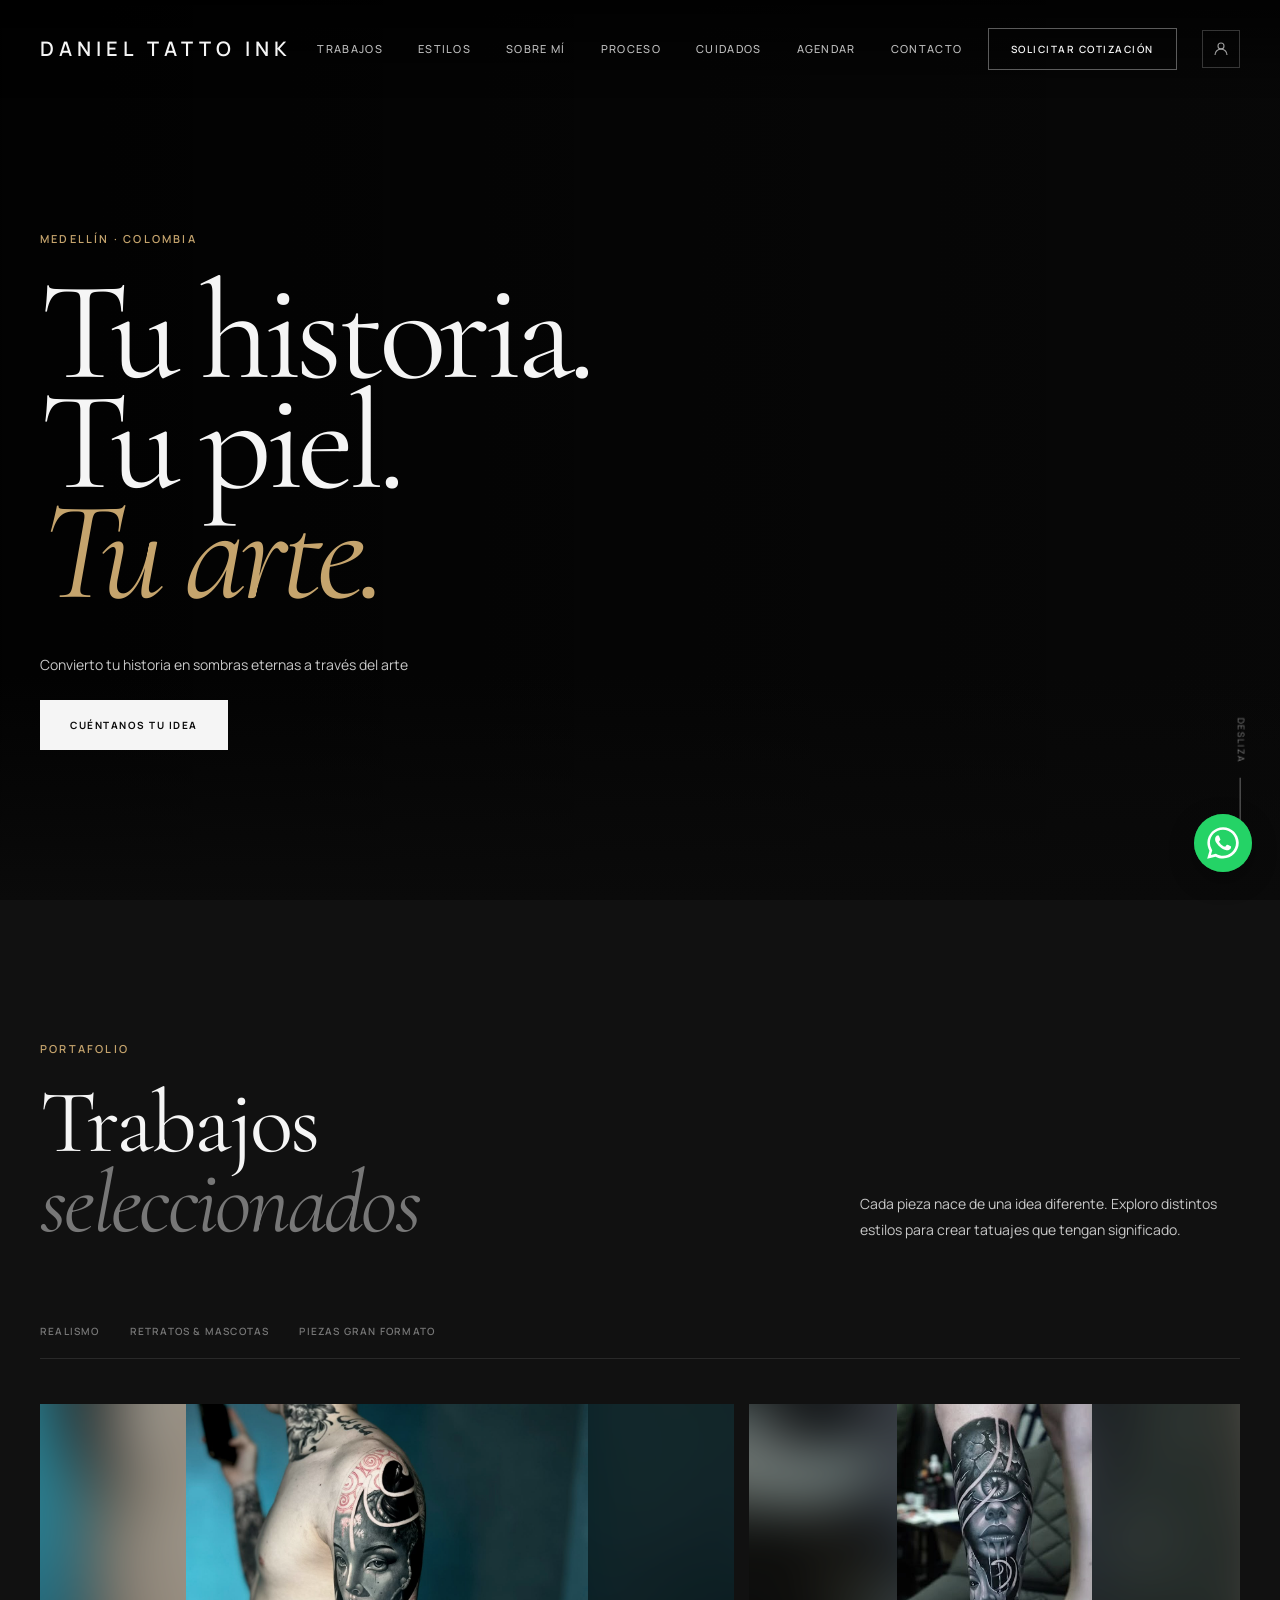
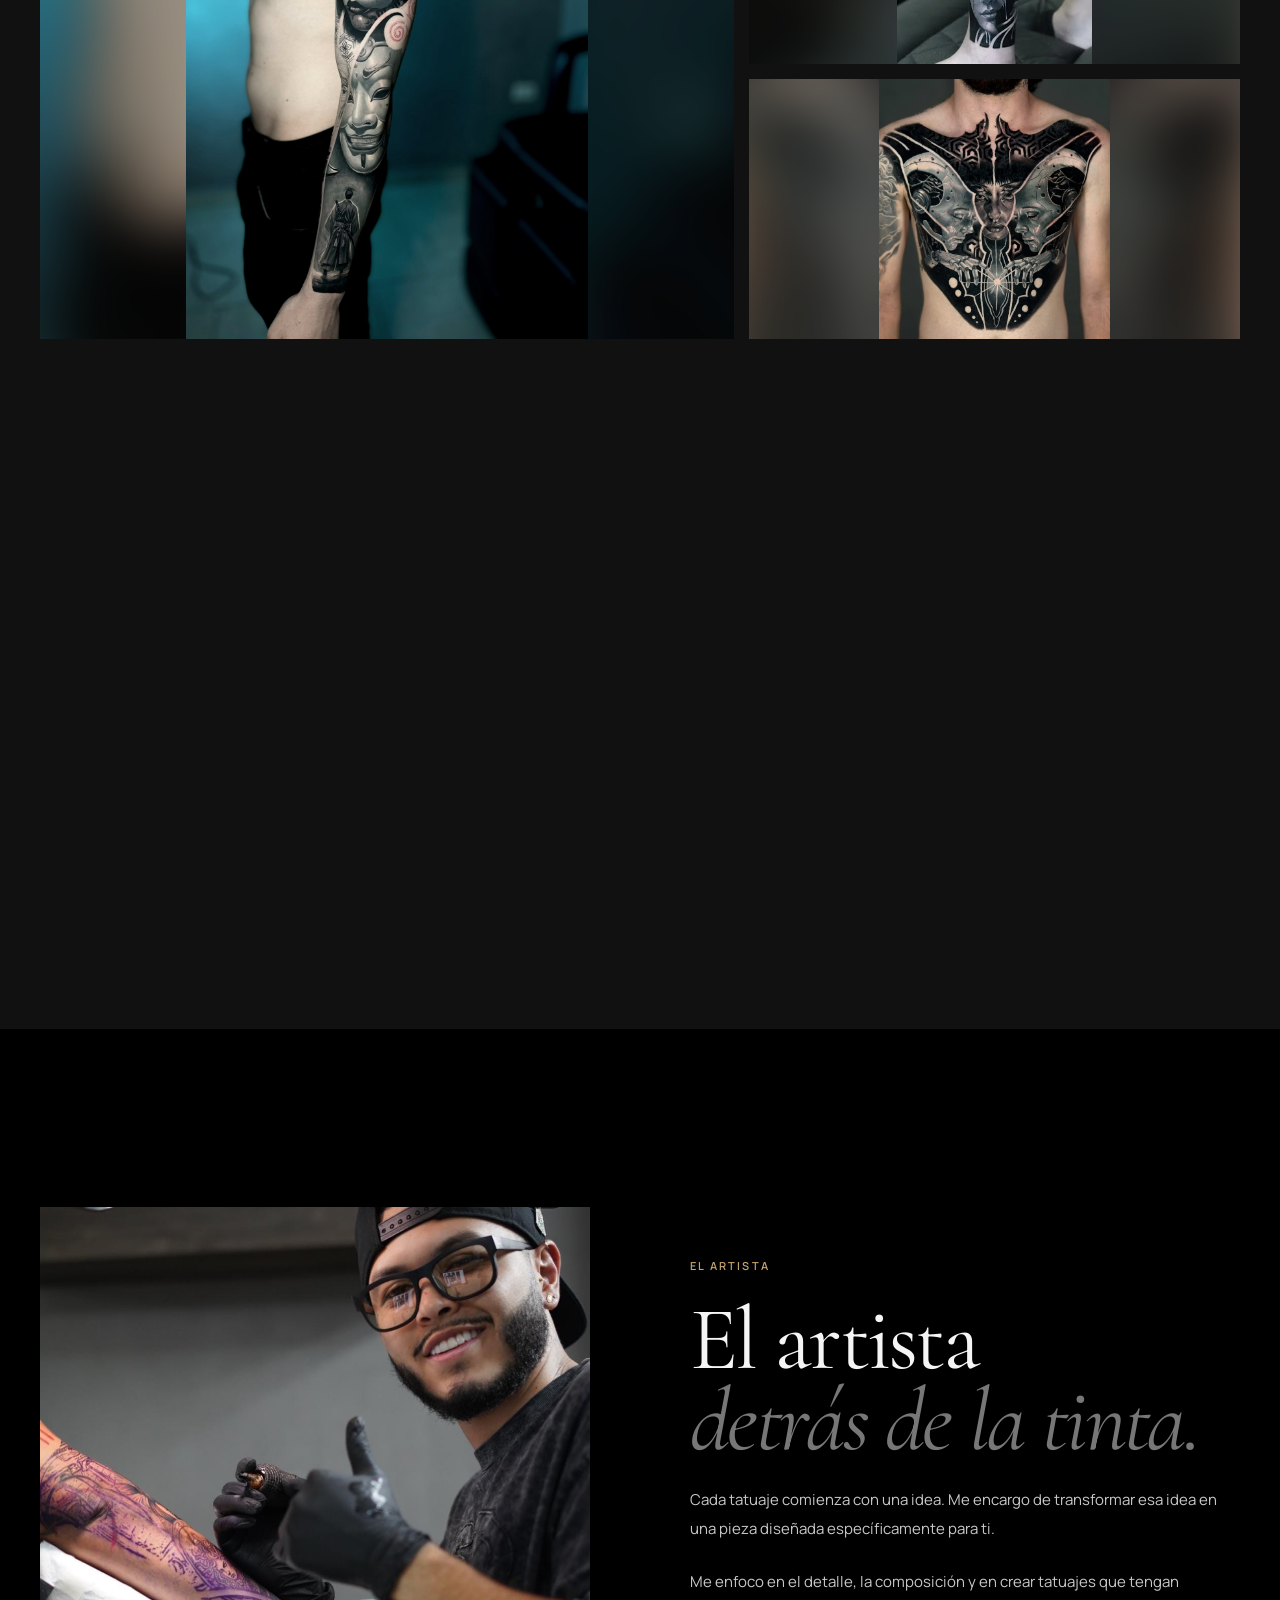
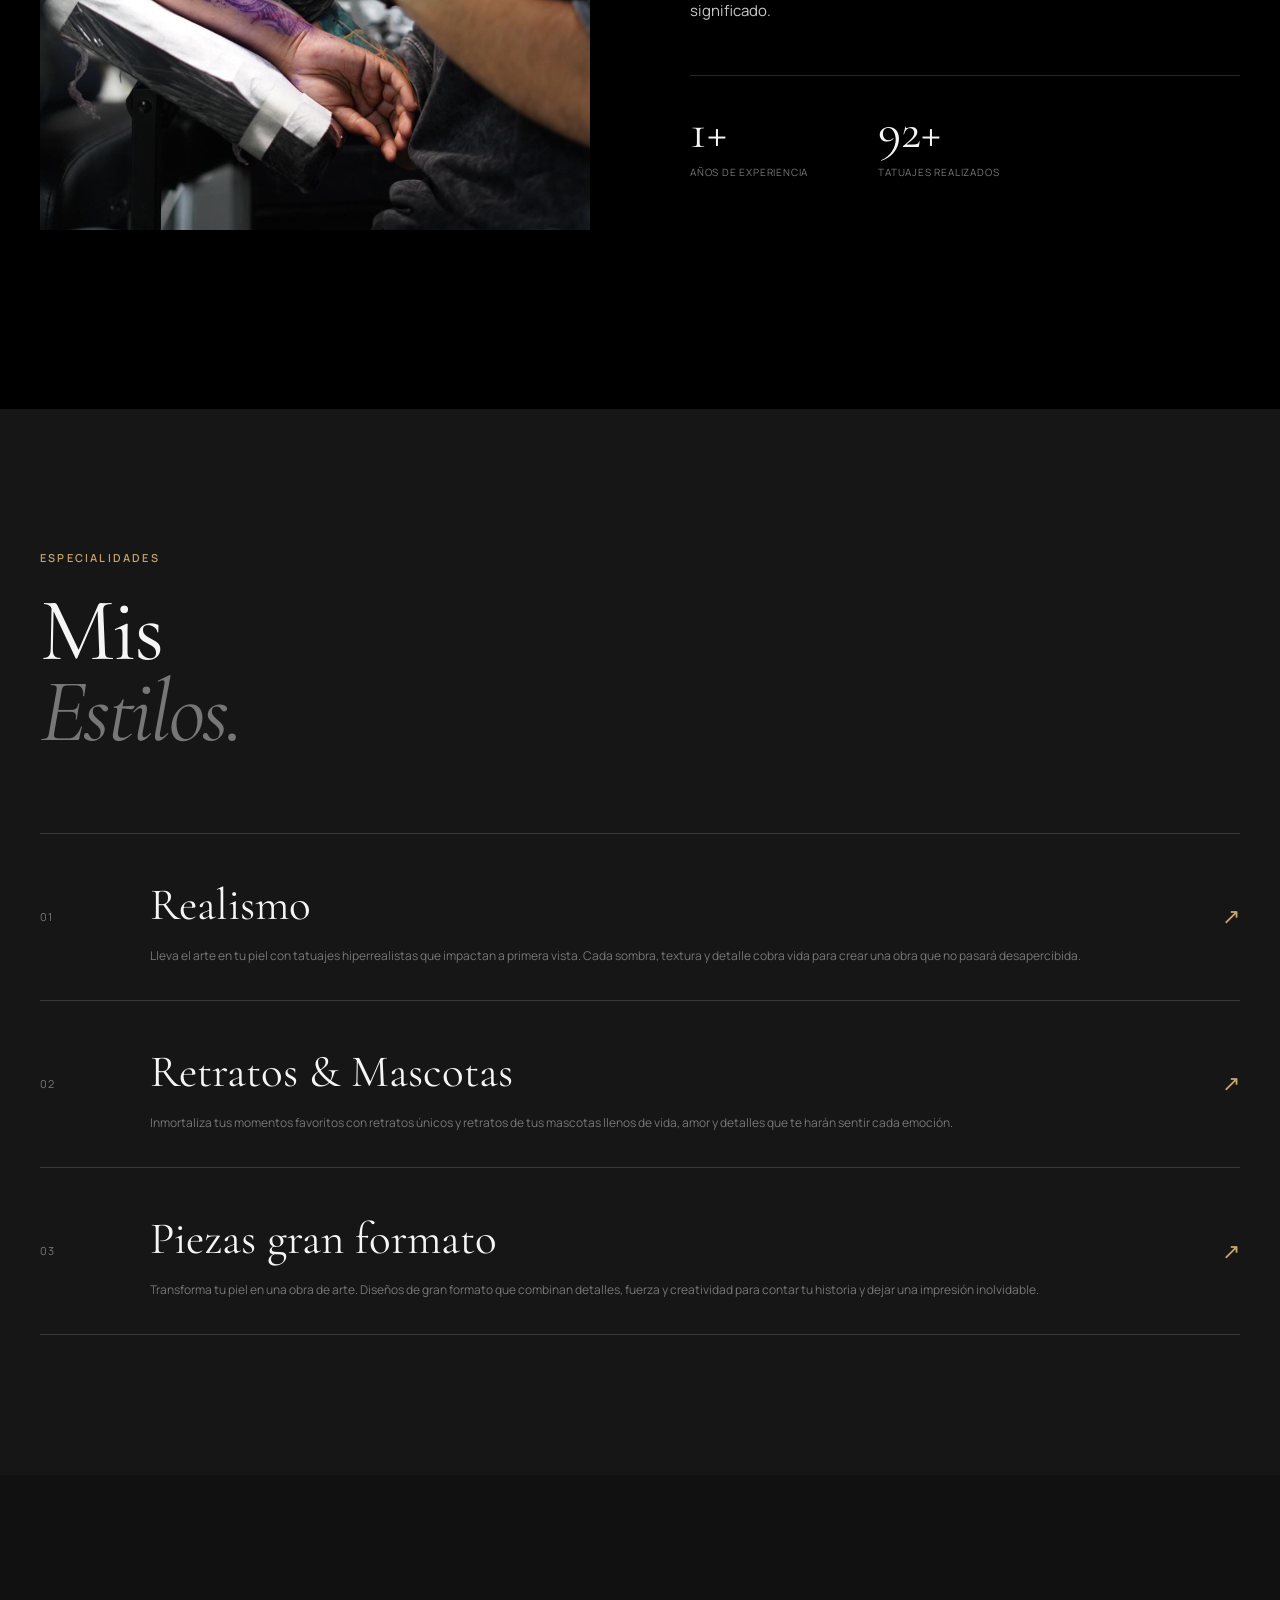
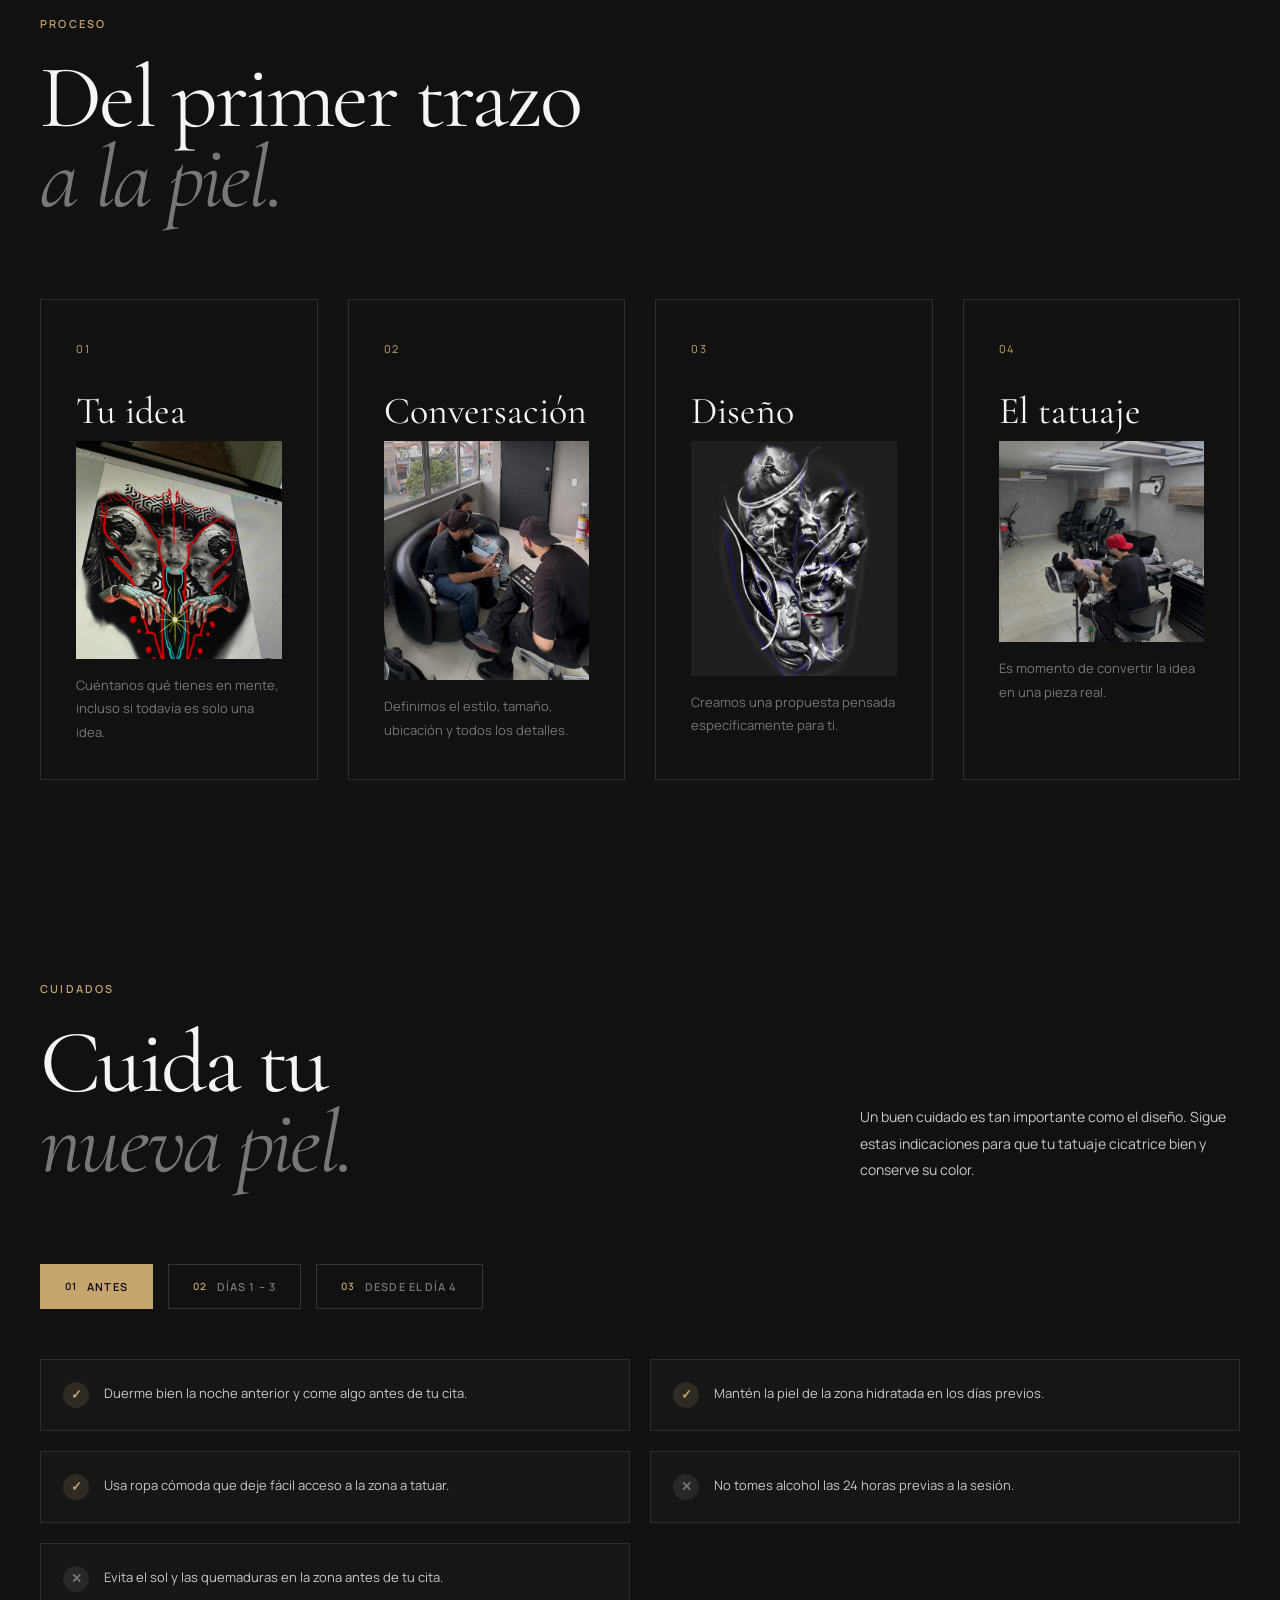
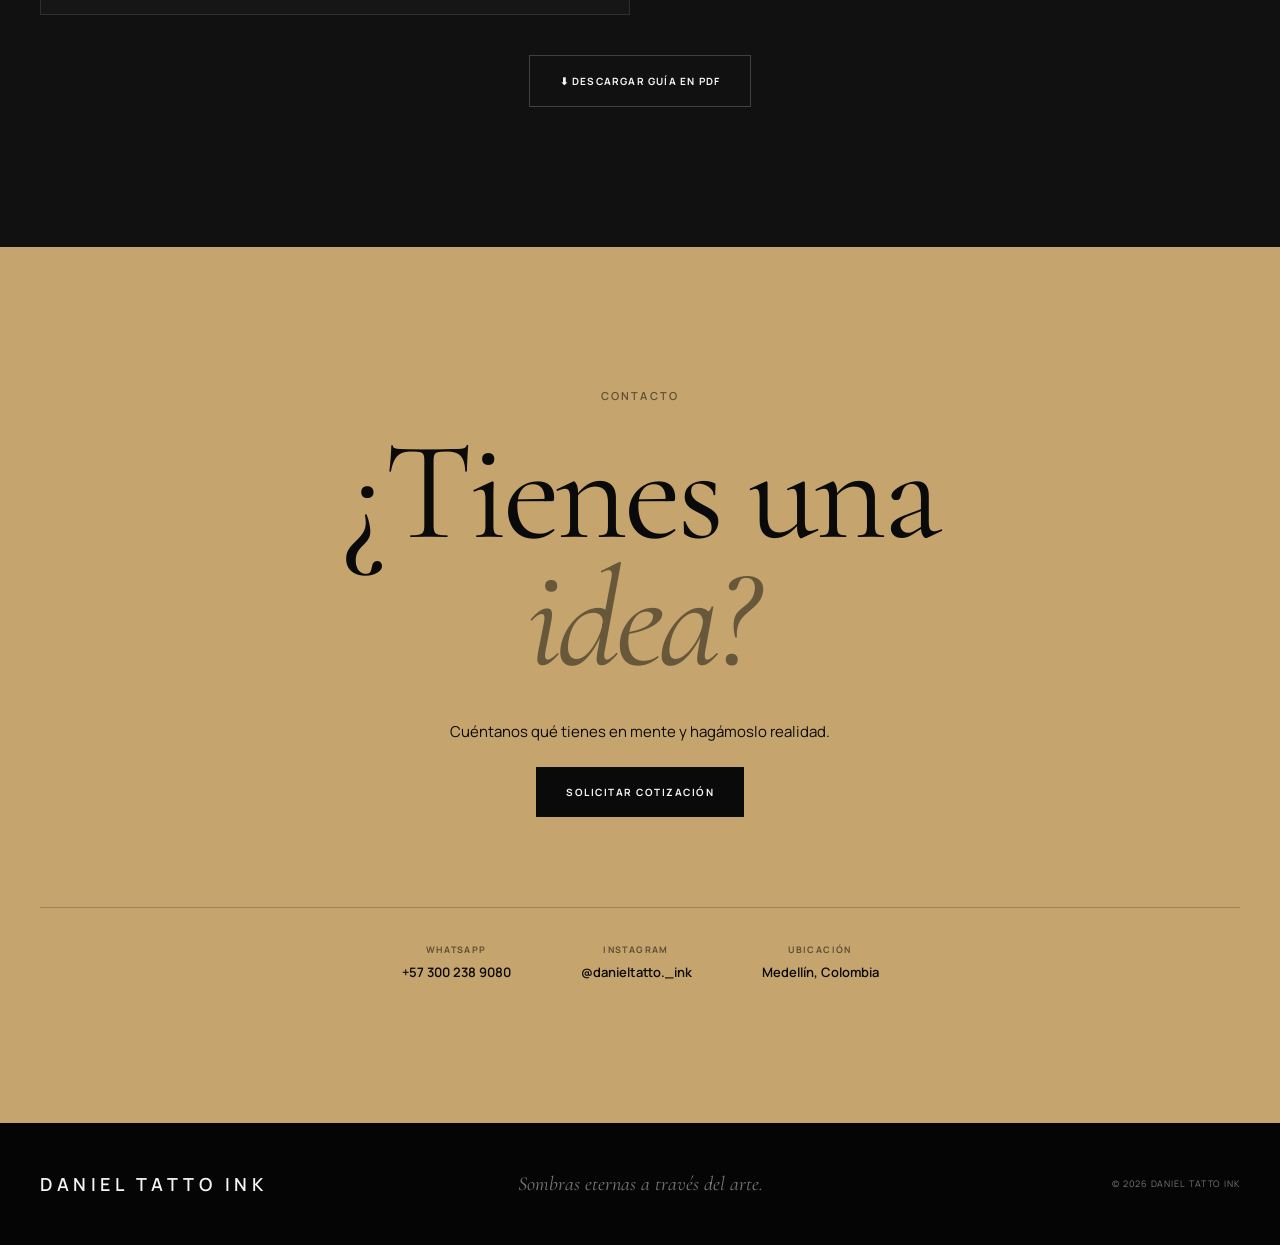
<file: index.html>
<!DOCTYPE html>
<html lang="es">
<head>
    <meta charset="UTF-8">

    <meta name="viewport" content="width=device-width, initial-scale=1.0">

    <meta
        name="description"
        content="Daniel Tatto Ink"
    >

    <title>Daniel Tatto Ink</title>
    <link rel="icon" href="images/favicon.ico" sizes="48x48">
    <link rel="icon" href="images/favicon.svg" type="image/svg+xml">
    <link rel="apple-touch-icon" href="images/favicon-180.png">

    <!-- Google Fonts -->
    <link rel="preconnect" href="https://fonts.googleapis.com">
    <link rel="preconnect" href="https://fonts.gstatic.com" crossorigin>

    <link
        href="https://fonts.googleapis.com/css2?family=Cormorant+Garamond:wght@400;500;600;700&family=Manrope:wght@400;500;600;700&display=swap"
        rel="stylesheet"
    >

    <!-- CSS -->
    <link rel="stylesheet" href="css/style.css">
</head>

<body>

    <!-- =========================
         NAVEGACIÓN
    ========================== -->

    <header class="navbar">

        <div class="container navbar-container">

            <a href="#" class="logo">
                DANIEL TATTO INK
            </a>

            <nav class="nav-menu">

                <button class="menu-close" aria-label="Cerrar menú">×</button>

                <a href="#trabajos">Trabajos</a>
                <a href="#estilos">Estilos</a>
                <a href="#artista">Sobre mí</a>
                <a href="#proceso">Proceso</a>
                <a href="#cuidados">Cuidados</a>
                <a href="agendar.html">Agendar</a>
                <a href="#contacto">Contacto</a>

                <a href="https://inkora-production.up.railway.app/login" class="admin-icon-mobile" aria-label="Acceso administrador">
                    <svg viewBox="0 0 24 24" width="18" height="18" fill="none" stroke="currentColor" stroke-width="1.5">
                        <circle cx="12" cy="8" r="4"/>
                        <path d="M4 20c0-4.4 3.6-8 8-8s8 3.6 8 8"/>
                    </svg>
                </a>

            </nav>

            <a href="cotizar.html" class="nav-button">
                Solicitar cotización
            </a>

            <a href="https://inkora-production.up.railway.app/login" class="admin-icon" aria-label="Acceso administrador">
                <svg viewBox="0 0 24 24" width="18" height="18" fill="none" stroke="currentColor" stroke-width="1.5">
                    <circle cx="12" cy="8" r="4"/>
                    <path d="M4 20c0-4.4 3.6-8 8-8s8 3.6 8 8"/>
                </svg>
            </a>

            <button class="menu-button" aria-label="Abrir menú">
                <span></span>
                <span></span>
                <span></span>
            </button>

        </div>

    </header>


    <main>

        <!-- =========================
             HERO
        ========================== -->

        <section class="hero">

            <div class="hero-overlay"></div>

            <div class="container hero-content">

                <p class="hero-eyebrow">
                    MEDELLÍN · COLOMBIA
                </p>

                <h1 class="hero-title">
                    <span class="hero-word">Tu</span>
                    <span class="hero-word">historia.</span><br>
                    <span class="hero-word">Tu</span>
                    <span class="hero-word">piel.</span><br>
                    <span class="hero-word hero-word-accent">Tu</span>
                    <span class="hero-word hero-word-accent">arte.</span>
                </h1>

                <p class="hero-description">
                    Convierto tu historia en sombras eternas a través del arte
                </p>

                <a href="cotizar.html" class="primary-button">
                    Cuéntanos tu idea
                </a>

            </div>

            <div class="hero-scroll">
                <span>Desliza</span>
                <div class="scroll-line"></div>
            </div>

        </section>


        <!-- =========================
             PORTAFOLIO
        ========================== -->

        <section class="portfolio section" id="trabajos">

            <div class="container">

                <div class="section-header reveal">

                    <div>
                        <p class="section-label">
                            PORTAFOLIO
                        </p>

                        <h2>
                            Trabajos<br>
                            <em>seleccionados</em>
                        </h2>
                    </div>

                    <p class="section-description">
                        Cada pieza nace de una idea diferente.
                        Exploro distintos estilos para crear
                        tatuajes que tengan significado.
                    </p>

                </div>


                <div class="portfolio-filters">


                    <button class="filter">
                        Realismo
                    </button>

                    <button class="filter">
                        Retratos & Mascotas
                    </button>

                    <button class="filter">
                        Piezas gran formato
                    </button>

                </div>


                <div class="portfolio-grid">

                    <div class="portfolio-item portfolio-large image-blur-bg reveal">
                        <img src="images/1.jpeg" alt="Tatuaje realista de Daniel Tatto Ink">
                    </div>

                    <div class="portfolio-item image-blur-bg reveal">
                        <img src="images/2.jpeg" alt="Tatuaje realista de Daniel Tatto Ink">
                    </div>

                    <div class="portfolio-item image-blur-bg reveal">
                        <img src="images/3.jpeg" alt="Tatuaje realista de Daniel Tatto Ink">
                    </div>

                    <div class="portfolio-item image-blur-bg reveal">
                        <img src="images/4.jpeg" alt="Tatuaje realista de Daniel Tatto Ink">
                    </div>

                    <div class="portfolio-item portfolio-large image-blur-bg reveal">
                        <img src="images/5.jpeg" alt="Tatuaje realista de Daniel Tatto Ink">
                    </div>

                    <div class="portfolio-item image-blur-bg reveal">
                        <img src="images/6.jpeg" alt="Tatuaje realista de Daniel Tatto Ink">
                    </div>

                    <div class="portfolio-item image-blur-bg reveal">
                        <img src="images/ta4.jpeg" alt="Tatuaje realista de Daniel Tatto Ink">
                    </div>

                    <div class="portfolio-item image-blur-bg reveal">
                        <img src="images/ta3.jpeg" alt="Tatuaje realista de Daniel Tatto Ink">
                    </div>

                </div>

            </div>

        </section>


        <!-- =========================
             ARTISTA
        ========================== -->

        <section class="artist section" id="artista">

            <div class="container artist-container">
            

                <div class="artist-image reveal">

                    <img
                        src="images/tatuador.jpeg"
                        alt="Artista de INKORA"
                    >

                </div>

                <div class="artist-content reveal">
                    
                    <p class="section-label">
                        EL ARTISTA
                    </p>

                    <h2>
                        El artista<br>
                        <em>detrás de la tinta.</em>
                    </h2>

                    <p>
                        Cada tatuaje comienza con una idea.
                        Me encargo de transformar esa idea en una
                        pieza diseñada específicamente para ti.
                    </p>

                    <p>
                        Me enfoco en el detalle, la composición
                        y en crear tatuajes que tengan significado.
                    </p>

                    <div class="artist-stats">
                        <div>
                            <strong data-count="5">0</strong>
                            <span>Años de experiencia</span>
                        </div>
                        <div>
                            <strong data-count="300">0</strong>
                            <span>Tatuajes realizados</span>
                        </div>
                    </div>

                </div>

            </div>

        </section>


        <!-- =========================
             ESTILOS
        ========================== -->

        <section class="styles section" id="estilos">

            <div class="container">

                <div class="section-header reveal">

                    <div>

                        <p class="section-label">
                            ESPECIALIDADES
                        </p>

                        <h2>
                            Mis<br>
                            <em>Estilos.</em>
                        </h2>

                    </div>

                </div>


                <div class="styles-list">

                    <div class="style-item reveal">
                        <span class="style-number">01</span>
                        <div>
                            <h3>Realismo</h3>
                            <p>Lleva el arte en tu piel con tatuajes hiperrealistas que impactan a primera vista. Cada sombra, textura y detalle cobra vida para crear una obra que no pasará desapercibida.</p>
                        </div>
                        <span class="style-arrow">↗</span>
                    </div>

                    <div class="style-item reveal">
                        <span class="style-number">02</span>
                        <div>
                            <h3>Retratos & Mascotas</h3>
                            <p>Inmortaliza tus momentos favoritos con retratos únicos y retratos de tus mascotas llenos de vida, amor y detalles que te harán sentir cada emoción.</p>
                        </div>
                        <span class="style-arrow">↗</span>
                    </div>

                    <div class="style-item reveal">
                        <span class="style-number">03</span>
                        <div>
                            <h3>Piezas gran formato</h3>
                            <p>Transforma tu piel en una obra de arte. Diseños de gran formato que combinan detalles, fuerza y creatividad para contar tu historia y dejar una impresión inolvidable.</p>
                        </div>
                        <span class="style-arrow">↗</span>
                    </div>

                </div>

            </div>

        </section>


        <!-- =========================
             PROCESO
        ========================== -->

        <section class="process section" id="proceso">

            <div class="container">

                <div class="section-header reveal">

                    <div>

                        <p class="section-label">
                            PROCESO
                        </p>

                        <h2>
                            Del primer trazo<br>
                            <em>a la piel.</em>
                        </h2>

                    </div>

                </div>


                <div class="process-grid">

                    <article class="process-item reveal">

                        <span>01</span>


                        <h3>Tu idea</h3>

                        <img src="images/idea.jpeg" alt="Tatuaje de INKORA">

                        <p>
                            Cuéntanos qué tienes en mente,
                            incluso si todavía es solo una idea.
                        </p>

                    </article>


                    <article class="process-item reveal">

                        <span>02</span>

                        <h3>Conversación</h3>
                        <img src="images/conver.jpeg" alt="Tatuaje de INKORA">

                        <p>
                            Definimos el estilo, tamaño,
                            ubicación y todos los detalles.
                        </p>

                    </article>


                    <article class="process-item reveal">

                        <span>03</span>

                        <h3>Diseño</h3>
                        <img src="images/diseño.jpeg" alt="Tatuaje de INKORA">

                        <p>
                            Creamos una propuesta pensada
                            específicamente para ti.
                        </p>

                    </article>


                    <article class="process-item reveal">

                        <span>04</span>

                        <h3>El tatuaje</h3>

                        <img src="images/tatuaje.jpeg" alt="Tatuaje de INKORA">

                        <p>
                            Es momento de convertir la idea
                            en una pieza real.
                        </p>

                    </article>

                </div>

            </div>

        </section>

        <!-- =========================
            CUIDADOS
        ========================== -->

        <section class="care section" id="cuidados">

            <div class="container">

                <div class="section-header reveal">

                    <div>
                        <p class="section-label">
                            CUIDADOS
                        </p>

                        <h2>
                            Cuida tu<br>
                            <em>nueva piel.</em>
                        </h2>
                    </div>

                    <p class="section-description">
                        Un buen cuidado es tan importante como el diseño.
                        Sigue estas indicaciones para que tu tatuaje
                        cicatrice bien y conserve su color.
                    </p>

                </div>


                <div class="care-tabs reveal">

                    <button class="care-tab active" data-phase="1">
                        <span>01</span>
                        Antes
                    </button>

                    <button class="care-tab" data-phase="2">
                        <span>02</span>
                        Días 1 – 3
                    </button>

                    <button class="care-tab" data-phase="3">
                        <span>03</span>
                        Desde el día 4
                    </button>

                </div>


                <div class="care-panels reveal">

                    <!-- ANTES DEL TATUAJE (pendiente de confirmar con Daniel) -->
                    <div class="care-panel active" data-phase="1">

                        <div class="care-list">

                            <div class="care-item care-do">
                                <span class="care-icon">✓</span>
                                <p>Duerme bien la noche anterior y come algo antes de tu cita.</p>
                            </div>

                            <div class="care-item care-do">
                                <span class="care-icon">✓</span>
                                <p>Mantén la piel de la zona hidratada en los días previos.</p>
                            </div>

                            <div class="care-item care-do">
                                <span class="care-icon">✓</span>
                                <p>Usa ropa cómoda que deje fácil acceso a la zona a tatuar.</p>
                            </div>

                            <div class="care-item care-dont">
                                <span class="care-icon">✕</span>
                                <p>No tomes alcohol las 24 horas previas a la sesión.</p>
                            </div>

                            <div class="care-item care-dont">
                                <span class="care-icon">✕</span>
                                <p>Evita el sol y las quemaduras en la zona antes de tu cita.</p>
                            </div>

                        </div>

                    </div>


                    <!-- LIMPIEZA: DÍAS 1 A 3 -->
                    <div class="care-panel" data-phase="2">

                        <div class="care-list">

                            <div class="care-item care-do">
                                <span class="care-icon">✓</span>
                                <p>Limpia el tatuaje con suero fisiológico (lo encuentras en cualquier farmacia).</p>
                            </div>

                            <div class="care-item care-do">
                                <span class="care-icon">✓</span>
                                <p>Lava el área con las manos completamente limpias.</p>
                            </div>

                            <div class="care-item care-do">
                                <span class="care-icon">✓</span>
                                <p>Deja secar el tatuaje al aire libre.</p>
                            </div>

                            <div class="care-item care-dont">
                                <span class="care-icon">✕</span>
                                <p>No uses esponjas ni paños para limpiarlo.</p>
                            </div>

                            <div class="care-item care-dont">
                                <span class="care-icon">✕</span>
                                <p>No lo seques con toallas, servilletas ni ningún otro material.</p>
                            </div>

                        </div>

                    </div>


                    <!-- HIDRATACIÓN: DESDE EL DÍA 4 -->
                    <div class="care-panel" data-phase="3">

                        <div class="care-list">

                            <div class="care-item care-do">
                                <span class="care-icon">✓</span>
                                <p>Desde el cuarto día, aplica crema hidratante. Daniel recomienda Lubriderm (tapa azul).</p>
                            </div>

                            <div class="care-item care-do">
                                <span class="care-icon">✓</span>
                                <p>Aplica una capa delgada, como lo harías normalmente.</p>
                            </div>

                            <div class="care-item care-do">
                                <span class="care-icon">✓</span>
                                <p>Si prefieres otra crema, escríbele antes: algunos productos pueden irritar la piel.</p>
                            </div>

                            <div class="care-item care-dont">
                                <span class="care-icon">✕</span>
                                <p>Evita el exceso de crema: la sobrehidratación puede afectar la cicatrización.</p>
                            </div>

                        </div>

                    </div>

                </div>

                <div class="care-download reveal">

                    <a href="assets/cuidados-tatuaje.pdf" download class="secondary-button">
                        ⬇ Descargar guía en PDF
                    </a>

                </div>

            </div>

        </section>


        <!-- =========================
             CTA
        ========================== -->

        <section class="contact section" id="contacto">

            <div class="container contact-container">

                <p class="section-label">
                    CONTACTO
                </p>

                <h2>
                    ¿Tienes una<br>
                    <em>idea?</em>
                </h2>

                <p>
                    Cuéntanos qué tienes en mente
                    y hagámoslo realidad.
                </p>

                <a href="cotizar.html" class="primary-button magnetic">
                    Solicitar cotización
                </a>

                <div class="contact-info">

                    <div>
                        <span>WhatsApp</span>
                        <p>+57 300 238 9080</p>
                    </div>

                    <div>
                        <span>Instagram</span>
                        <p>@danieltatto._ink</p>
                    </div>

                    <div>
                        <span>Ubicación</span>
                        <p>Medellín, Colombia</p>
                    </div>

                </div>

            </div>

        </section>

    </main>


    <!-- =========================
         FOOTER
    ========================== -->

    <footer class="footer">
        <div class="container footer-container">
            <div class="footer-logo">DANIEL TATTO INK</div>
            <p>Sombras eternas a través del arte.</p>
            <span>© 2026 Daniel Tatto Ink</span>
        </div>
    </footer>



    <!-- JavaScript -->
    <script src="js/script.js"></script>

    <a
        href="https://wa.me/573002389080?text=Hola%2C%20quiero%20m%C3%A1s%20informaci%C3%B3n%20sobre%20un%20tatuaje"
        class="whatsapp-float"
        target="_blank"
        aria-label="Escríbeme por WhatsApp"
    >
        <svg viewBox="0 0 24 24" width="38" height="38" fill="currentColor">
            <path d="M12.04 2C6.58 2 2.13 6.45 2.13 11.91c0 1.75.46 3.48 1.32 5L2 22l5.25-1.38c1.45.79 3.08 1.21 4.79 1.21 5.46 0 9.91-4.45 9.91-9.91C21.95 6.45 17.5 2 12.04 2zm0 18.11c-1.49 0-2.95-.4-4.24-1.16l-.3-.18-3.12.82.83-3.04-.2-.31a8.24 8.24 0 0 1-1.28-4.39c0-4.54 3.7-8.24 8.24-8.24 4.53 0 8.23 3.7 8.23 8.24 0 4.54-3.7 8.26-8.24 8.26zm4.52-6.19c-.25-.12-1.47-.72-1.69-.8-.23-.08-.39-.12-.56.12-.17.25-.64.8-.78.97-.14.17-.29.19-.54.06-.25-.12-1.05-.39-2-1.23-.74-.66-1.24-1.47-1.39-1.72-.14-.25-.02-.38.11-.51.11-.11.25-.29.37-.43.12-.14.16-.25.25-.41.08-.17.04-.31-.02-.43-.06-.12-.56-1.34-.76-1.84-.2-.48-.41-.42-.56-.42-.14-.01-.31-.01-.48-.01-.17 0-.43.06-.66.31-.23.25-.86.85-.86 2.06 0 1.22.89 2.4 1.01 2.56.12.17 1.75 2.67 4.25 3.74.59.26 1.06.41 1.42.52.6.19 1.14.16 1.57.1.48-.07 1.47-.6 1.68-1.18.21-.58.21-1.08.14-1.18-.06-.11-.23-.17-.48-.29z"/>
        </svg>
    </a>

</body>
</html>
</file>
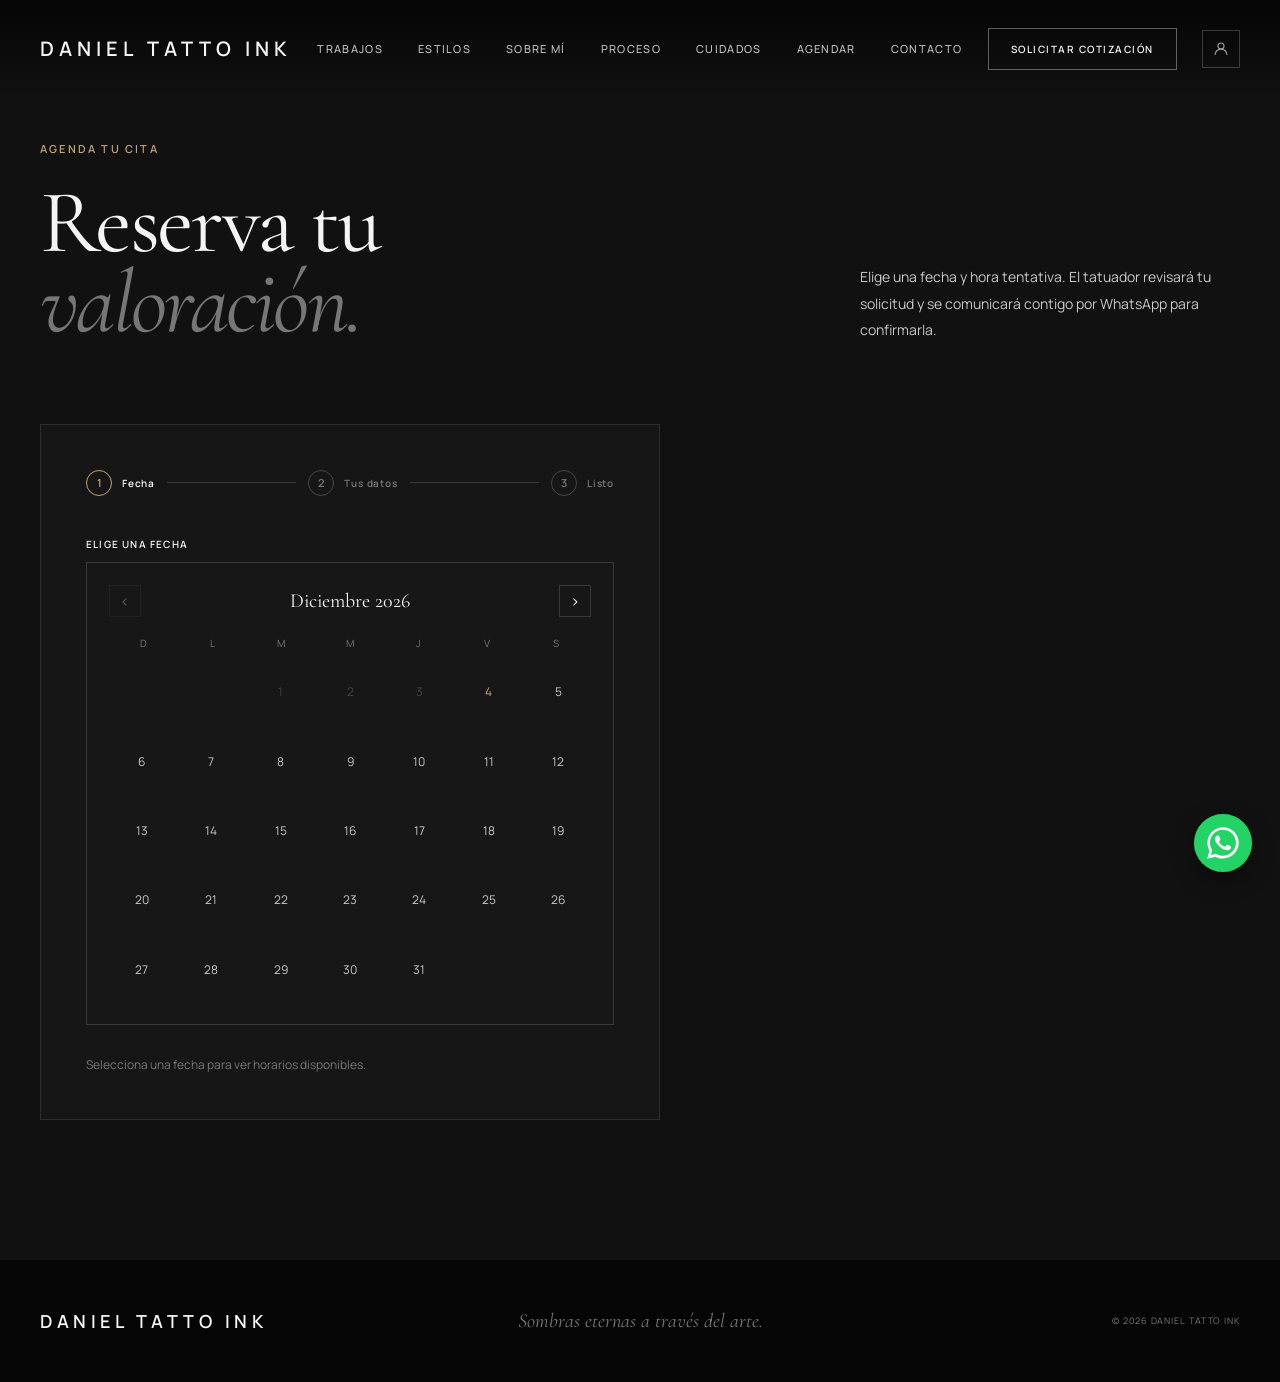
<file: agendar.html>
<!DOCTYPE html>
<html lang="es">
<head>
    <meta charset="UTF-8">

    <meta name="viewport" content="width=device-width, initial-scale=1.0">

    <meta
        name="description"
        content="Agenda tu cita — Daniel Tatto Ink"
    >

    <title>Agendar cita — Daniel Tatto Ink</title>
    <link rel="icon" href="images/favicon.ico" sizes="48x48">
    <link rel="icon" href="images/favicon.svg" type="image/svg+xml">
    <link rel="apple-touch-icon" href="images/favicon-180.png">

    <!-- Google Fonts -->
    <link rel="preconnect" href="https://fonts.googleapis.com">
    <link rel="preconnect" href="https://fonts.gstatic.com" crossorigin>

    <link
        href="https://fonts.googleapis.com/css2?family=Cormorant+Garamond:wght@400;500;600;700&family=Manrope:wght@400;500;600;700&display=swap"
        rel="stylesheet"
    >

    <!-- CSS -->
    <link rel="stylesheet" href="css/style.css">
</head>

<body>

    <!-- =========================
         NAVEGACIÓN
    ========================== -->

    <header class="navbar">

        <div class="container navbar-container">

            <a href="index.html" class="logo">
                DANIEL TATTO INK
            </a>

            <nav class="nav-menu">

                <button class="menu-close" aria-label="Cerrar menú">×</button>

                <a href="index.html#trabajos">Trabajos</a>
                <a href="index.html#estilos">Estilos</a>
                <a href="index.html#artista">Sobre mí</a>
                <a href="index.html#proceso">Proceso</a>
                <a href="index.html#cuidados">Cuidados</a>
                <a href="agendar.html">Agendar</a>
                <a href="index.html#contacto">Contacto</a>

                <a href="https://inkora-production.up.railway.app/login" class="admin-icon-mobile" aria-label="Acceso administrador">
                    <svg viewBox="0 0 24 24" width="18" height="18" fill="none" stroke="currentColor" stroke-width="1.5">
                        <circle cx="12" cy="8" r="4"/>
                        <path d="M4 20c0-4.4 3.6-8 8-8s8 3.6 8 8"/>
                    </svg>
                    <span>Admin</span>
                </a>

            </nav>

            <a href="cotizar.html" class="nav-button">
                Solicitar cotización
            </a>

            <a href="https://inkora-production.up.railway.app/login" class="admin-icon" aria-label="Acceso administrador">
                <svg viewBox="0 0 24 24" width="18" height="18" fill="none" stroke="currentColor" stroke-width="1.5">
                    <circle cx="12" cy="8" r="4"/>
                    <path d="M4 20c0-4.4 3.6-8 8-8s8 3.6 8 8"/>
                </svg>
            </a>

            <button class="menu-button" aria-label="Abrir menú">
                <span></span>
                <span></span>
                <span></span>
            </button>

        </div>

    </header>


    <main>

        <!-- =========================
            AGENDAR VALORACIÓN
        ========================== -->

        <section class="booking section" id="agendar">

            <div class="container">

                <div class="section-header reveal">

                    <div>
                        <p class="section-label">
                            AGENDA TU CITA
                        </p>

                        <h2>
                            Reserva tu<br>
                            <em>valoración.</em>
                        </h2>
                    </div>

                    <p class="section-description">
                        Elige una fecha y hora tentativa. El tatuador revisará tu
                        solicitud y se comunicará contigo por WhatsApp para confirmarla.
                    </p>

                </div>


                <div class="booking-box reveal">

                    <!-- INDICADOR DE PROGRESO -->
                    <div class="booking-progress" id="bookingProgress">
                        <div class="booking-progress-step active" data-step="1">
                            <span class="booking-progress-dot">1</span>
                            <span class="booking-progress-label">Fecha</span>
                        </div>
                        <div class="booking-progress-line"></div>
                        <div class="booking-progress-step" data-step="2">
                            <span class="booking-progress-dot">2</span>
                            <span class="booking-progress-label">Tus datos</span>
                        </div>
                        <div class="booking-progress-line"></div>
                        <div class="booking-progress-step" data-step="3">
                            <span class="booking-progress-dot">3</span>
                            <span class="booking-progress-label">Listo</span>
                        </div>
                    </div>


                    <div class="booking-step" id="bookingStep1">

                        <div class="form-group">
                            <label>Elige una fecha</label>

                            <div class="cal" id="bookingCalendar">

                                <div class="cal-header">
                                    <button type="button" class="cal-nav" id="calPrev" aria-label="Mes anterior">‹</button>
                                    <span class="cal-title" id="calTitle"></span>
                                    <button type="button" class="cal-nav" id="calNext" aria-label="Mes siguiente">›</button>
                                </div>

                                <div class="cal-weekdays">
                                    <span>D</span><span>L</span><span>M</span><span>M</span><span>J</span><span>V</span><span>S</span>
                                </div>

                                <div class="cal-grid" id="calGrid"></div>

                            </div>

                        </div>

                        <div class="booking-slots" id="bookingSlots">
                            <p class="booking-hint">Selecciona una fecha para ver horarios disponibles.</p>
                        </div>

                    </div>


                    <div class="booking-step" id="bookingStep2" style="display: none;">

                        <button type="button" class="booking-selected" id="bookingSelectedInfo"></button>

                        <div class="form-group">
                            <label for="bookingTipo">Tipo de cita *</label>
                            <select id="bookingTipo" required>
                                <option value="">Selecciona una opción</option>
                                <option value="valoracion">Valoración</option>
                            </select>
                        </div>

                        <div class="form-group">
                            <label for="bookingName">Nombre completo *</label>
                            <input type="text" id="bookingName" placeholder="Tu nombre" required>
                        </div>

                        <div class="form-group">
                            <label for="bookingPhone">WhatsApp / Celular *</label>
                            <div class="phone-input-row">
                                <select id="bookingCountryCode">
                                    <option value="57" selected>🇨🇴 +57</option>
                                    <option value="1">🇺🇸 +1</option>
                                    <option value="52">🇲🇽 +52</option>
                                    <option value="34">🇪🇸 +34</option>
                                    <option value="54">🇦🇷 +54</option>
                                    <option value="56">🇨🇱 +56</option>
                                    <option value="51">🇵🇪 +51</option>
                                    <option value="593">🇪🇨 +593</option>
                                    <option value="507">🇵🇦 +507</option>
                                    <option value="58">🇻🇪 +58</option>
                                    <option value="otro">Otro país</option>
                                </select>
                                <input type="tel" id="bookingPhone" placeholder="300 123 4567" required>
                            </div>
                            <input
                                type="text"
                                id="bookingCountryCodeManual"
                                placeholder="Código de país (solo números), ej: 44"
                                style="display: none; margin-top: 10px;"
                            >
                            <p class="field-hint" id="bookingPhoneHint"></p>
                        </div>

                        <div class="form-group">
                            <label for="bookingEmail">Correo electrónico</label>
                            <input type="email" id="bookingEmail" placeholder="tucorreo@email.com">
                        </div>

                        <div class="form-group">
                            <label for="bookingIdea">¿Qué quieres tatuarte?</label>
                            <textarea id="bookingIdea" rows="3" placeholder="Cuéntanos brevemente tu idea..."></textarea>
                        </div>

                        <div class="booking-summary" id="bookingSummary" style="display: none;">
                            <span class="booking-summary-label">Resumen de tu cita</span>
                            <p id="bookingSummaryText"></p>
                        </div>

                        <div class="booking-actions">
                            <button type="button" class="secondary-button" id="bookingBack">Atrás</button>
                            <button type="button" class="primary-button" id="bookingConfirm">
                                <span class="btn-label">Enviar solicitud</span>
                                <span class="btn-spinner" aria-hidden="true"></span>
                            </button>
                        </div>

                    </div>


                    <div class="booking-step" id="bookingSuccess" style="display: none;">
                        <svg class="success-check" viewBox="0 0 66 66" aria-hidden="true">
                            <circle class="success-check-circle" cx="33" cy="33" r="29" fill="none"/>
                            <path class="success-check-mark" fill="none" d="M17 34l10 10 22-22"/>
                        </svg>
                        <h3>¡Solicitud enviada!</h3>
                        <p id="bookingSuccessMessage"></p>
                        <button type="button" class="secondary-button" id="bookingAnother">Agendar otra cita</button>
                    </div>

                </div>

            </div>

        </section>

    </main>


    <!-- =========================
         FOOTER
    ========================== -->

    <footer class="footer">
        <div class="container footer-container">
            <div class="footer-logo">DANIEL TATTO INK</div>
            <p>Sombras eternas a través del arte.</p>
            <span>© 2026 Daniel Tatto Ink</span>
        </div>
    </footer>


    <!-- JavaScript -->
    <script src="js/agendar.js"></script>

    <a
        href="https://wa.me/573002389080?text=Hola%2C%20quiero%20m%C3%A1s%20informaci%C3%B3n%20sobre%20un%20tatuaje"
        class="whatsapp-float"
        target="_blank"
        aria-label="Escríbeme por WhatsApp"
    >
        <svg viewBox="0 0 24 24" width="38" height="38" fill="currentColor">
            <path d="M12.04 2C6.58 2 2.13 6.45 2.13 11.91c0 1.75.46 3.48 1.32 5L2 22l5.25-1.38c1.45.79 3.08 1.21 4.79 1.21 5.46 0 9.91-4.45 9.91-9.91C21.95 6.45 17.5 2 12.04 2zm0 18.11c-1.49 0-2.95-.4-4.24-1.16l-.3-.18-3.12.82.83-3.04-.2-.31a8.24 8.24 0 0 1-1.28-4.39c0-4.54 3.7-8.24 8.24-8.24 4.53 0 8.23 3.7 8.23 8.24 0 4.54-3.7 8.26-8.24 8.26zm4.52-6.19c-.25-.12-1.47-.72-1.69-.8-.23-.08-.39-.12-.56.12-.17.25-.64.8-.78.97-.14.17-.29.19-.54.06-.25-.12-1.05-.39-2-1.23-.74-.66-1.24-1.47-1.39-1.72-.14-.25-.02-.38.11-.51.11-.11.25-.29.37-.43.12-.14.16-.25.25-.41.08-.17.04-.31-.02-.43-.06-.12-.56-1.34-.76-1.84-.2-.48-.41-.42-.56-.42-.14-.01-.31-.01-.48-.01-.17 0-.43.06-.66.31-.23.25-.86.85-.86 2.06 0 1.22.89 2.4 1.01 2.56.12.17 1.75 2.67 4.25 3.74.59.26 1.06.41 1.42.52.6.19 1.14.16 1.57.1.48-.07 1.47-.6 1.68-1.18.21-.58.21-1.08.14-1.18-.06-.11-.23-.17-.48-.29z"/>
        </svg>
    </a>

</body>
</html>
</file>
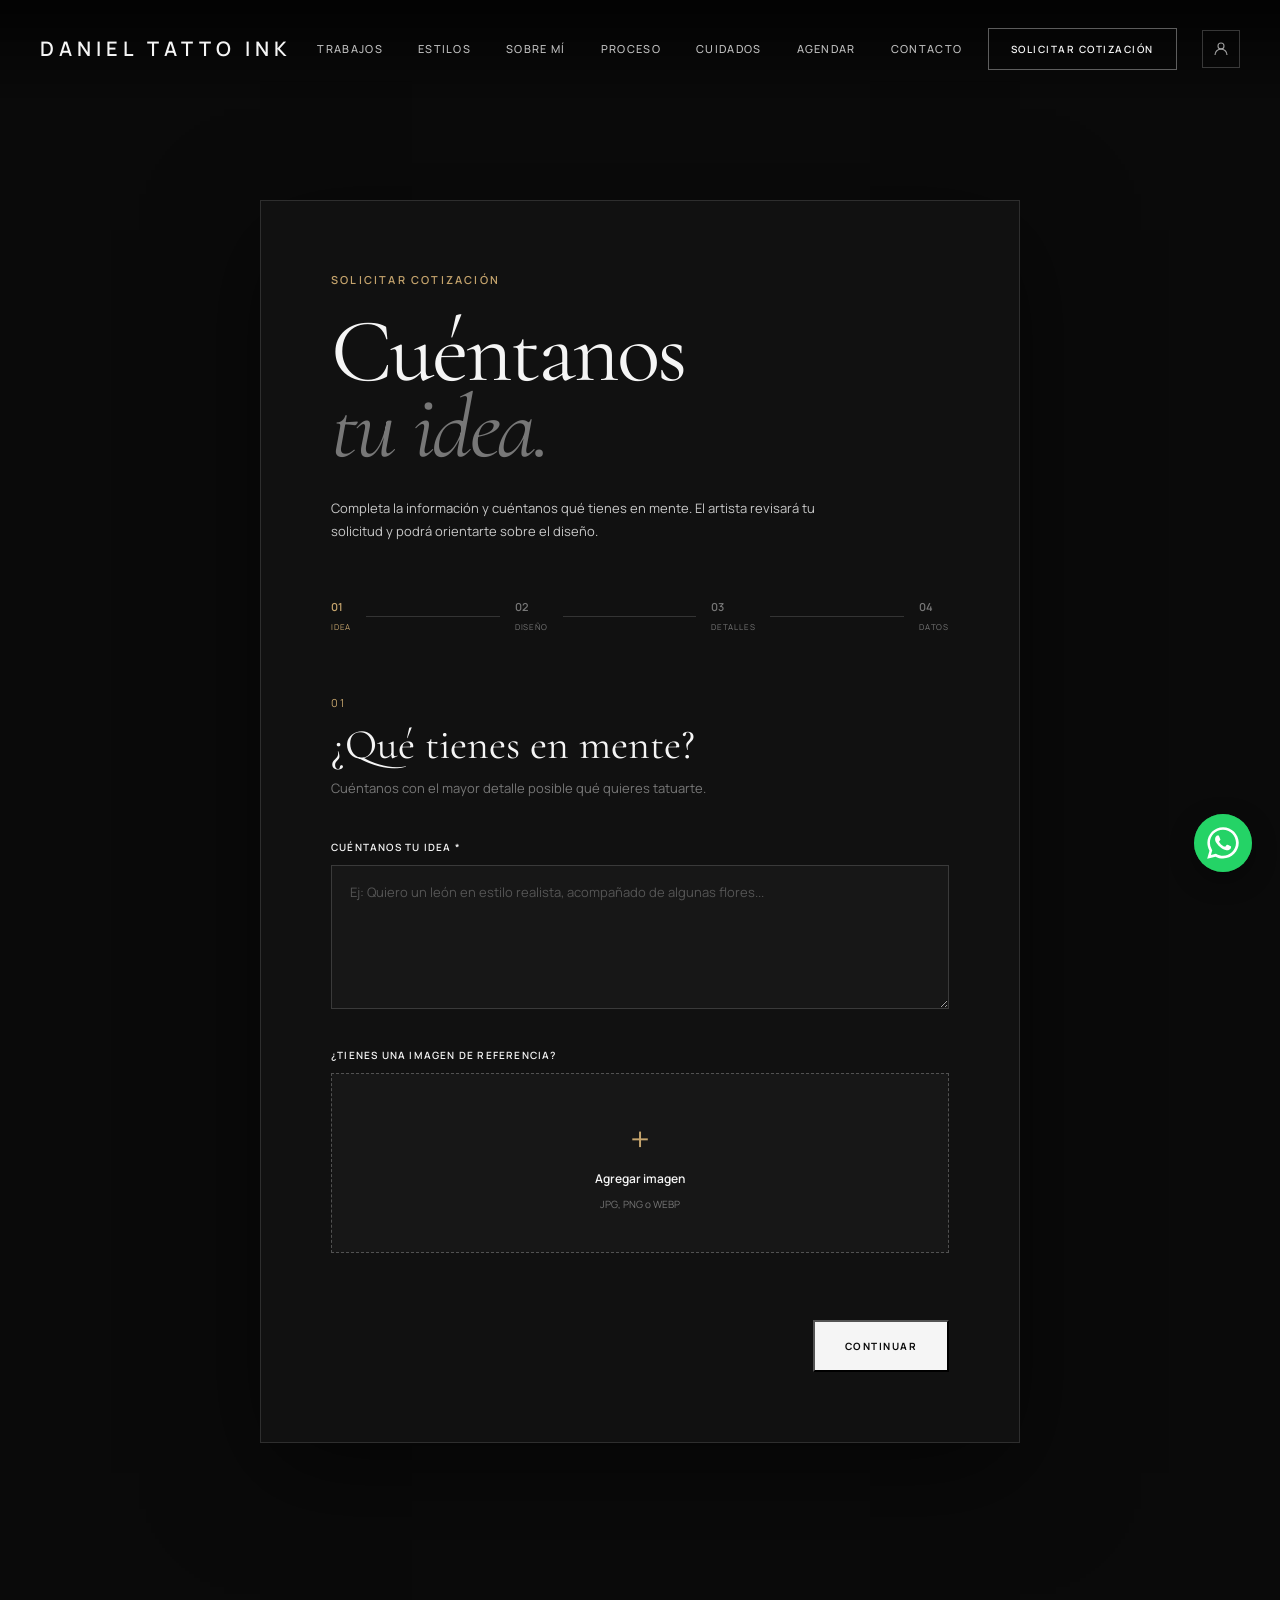
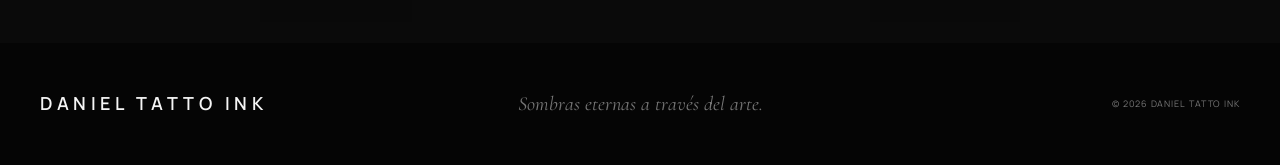
<file: cotizar.html>
<!DOCTYPE html>
<html lang="es">
<head>
    <meta charset="UTF-8">

    <meta name="viewport" content="width=device-width, initial-scale=1.0">

    <meta
        name="description"
        content="Solicita tu cotización — Daniel Tatto Ink"
    >

    <title>Solicitar cotización — Daniel Tatto Ink</title>
    <link rel="icon" href="images/favicon.ico" sizes="48x48">
    <link rel="icon" href="images/favicon.svg" type="image/svg+xml">
    <link rel="apple-touch-icon" href="images/favicon-180.png">

    <!-- Google Fonts -->
    <link rel="preconnect" href="https://fonts.googleapis.com">
    <link rel="preconnect" href="https://fonts.gstatic.com" crossorigin>

    <link
        href="https://fonts.googleapis.com/css2?family=Cormorant+Garamond:wght@400;500;600;700&family=Manrope:wght@400;500;600;700&display=swap"
        rel="stylesheet"
    >

    <!-- CSS -->
    <link rel="stylesheet" href="css/style.css">
</head>

<body>

    <!-- =========================
         NAVEGACIÓN
    ========================== -->

    <header class="navbar">

        <div class="container navbar-container">

            <a href="index.html" class="logo">
                DANIEL TATTO INK
            </a>

            <nav class="nav-menu">

                <button class="menu-close" aria-label="Cerrar menú">×</button>

                <a href="index.html#trabajos">Trabajos</a>
                <a href="index.html#estilos">Estilos</a>
                <a href="index.html#artista">Sobre mí</a>
                <a href="index.html#proceso">Proceso</a>
                <a href="index.html#cuidados">Cuidados</a>
                <a href="agendar.html">Agendar</a>
                <a href="index.html#contacto">Contacto</a>

                <a href="https://inkora-production.up.railway.app/login" class="admin-icon-mobile" aria-label="Acceso administrador">
                    <svg viewBox="0 0 24 24" width="18" height="18" fill="none" stroke="currentColor" stroke-width="1.5">
                        <circle cx="12" cy="8" r="4"/>
                        <path d="M4 20c0-4.4 3.6-8 8-8s8 3.6 8 8"/>
                    </svg>
                    <span>Admin</span>
                </a>

            </nav>

            <a href="cotizar.html" class="nav-button">
                Solicitar cotización
            </a>

            <a href="https://inkora-production.up.railway.app/login" class="admin-icon" aria-label="Acceso administrador">
                <svg viewBox="0 0 24 24" width="18" height="18" fill="none" stroke="currentColor" stroke-width="1.5">
                    <circle cx="12" cy="8" r="4"/>
                    <path d="M4 20c0-4.4 3.6-8 8-8s8 3.6 8 8"/>
                </svg>
            </a>

            <button class="menu-button" aria-label="Abrir menú">
                <span></span>
                <span></span>
                <span></span>
            </button>

        </div>

    </header>


    <main>

        <!-- =========================
             SOLICITAR COTIZACIÓN
        ========================== -->

        <section class="quote-page section">

            <div class="container">

                <div class="quote-container quote-static">

                    <!-- =================================================
                        ENCABEZADO
                    ================================================== -->

                    <div class="quote-header">

                        <p class="section-label">
                            SOLICITAR COTIZACIÓN
                        </p>

                        <h2>
                            Cuéntanos<br>
                            <em>tu idea.</em>
                        </h2>

                        <p>
                            Completa la información y cuéntanos qué
                            tienes en mente. El artista revisará tu
                            solicitud y podrá orientarte sobre el diseño.
                        </p>

                    </div>


                    <!-- =================================================
                        INDICADOR DE PASOS
                    ================================================== -->

                    <div class="quote-progress">

                        <div class="progress-step active" data-step="1">
                            <span>01</span>
                            <small>Idea</small>
                        </div>

                        <div class="progress-line"></div>

                        <div class="progress-step" data-step="2">
                            <span>02</span>
                            <small>Diseño</small>
                        </div>

                        <div class="progress-line"></div>

                        <div class="progress-step" data-step="3">
                            <span>03</span>
                            <small>Detalles</small>
                        </div>

                        <div class="progress-line"></div>

                        <div class="progress-step" data-step="4">
                            <span>04</span>
                            <small>Datos</small>
                        </div>

                    </div>


                    <!-- =================================================
                        FORMULARIO
                    ================================================== -->

                    <form id="quoteForm">


                        <!-- =============================================
                            PASO 1 — IDEA
                        ============================================== -->

                        <div class="quote-step active" data-step="1">

                            <div class="step-heading">

                                <span>01</span>

                                <h3>
                                    ¿Qué tienes en mente?
                                </h3>

                                <p>
                                    Cuéntanos con el mayor detalle posible
                                    qué quieres tatuarte.
                                </p>

                            </div>


                            <div class="form-group">

                                <label for="idea">
                                    Cuéntanos tu idea *
                                </label>

                                <textarea
                                    id="idea"
                                    name="idea"
                                    rows="6"
                                    placeholder="Ej: Quiero un león en estilo realista, acompañado de algunas flores..."
                                    required
                                ></textarea>

                            </div>


                            <div class="form-group">

                                <label>
                                    ¿Tienes una imagen de referencia?
                                </label>

                                <div class="upload-area" id="uploadArea">

                                    <input
                                        type="file"
                                        id="referenceImage"
                                        name="referenceImage"
                                        accept="image/jpeg,image/png,image/webp"
                                    >

                                    <div class="upload-content">

                                        <span class="upload-icon">＋</span>

                                        <strong>
                                            Agregar imagen
                                        </strong>

                                        <small>
                                            JPG, PNG o WEBP
                                        </small>

                                    </div>

                                </div>

                                <div
                                    class="image-preview"
                                    id="imagePreview"
                                ></div>

                            </div>


                            <div class="step-actions">

                                <button
                                    type="button"
                                    class="quote-next primary-button"
                                >
                                    Continuar
                                </button>

                            </div>

                        </div>


                        <!-- =============================================
                            PASO 2 — DISEÑO
                        ============================================== -->

                        <div class="quote-step" data-step="2">

                            <div class="step-heading">

                                <span>02</span>

                                <h3>
                                    Hablemos del diseño.
                                </h3>

                                <p>
                                    No necesitas tener todo definido.
                                    El artista puede ayudarte.
                                </p>

                            </div>


                            <div class="form-group">

                                <label for="style">
                                    ¿Qué estilo buscas? *
                                </label>

                                <select id="style" name="style" required>
                                    <option value="">Selecciona un estilo</option>
                                    <option value="Realismo">Realismo</option>
                                    <option value="Retratos">Retratos</option>
                                    <option value="Piezas gran formato">Piezas gran formato</option>
                                    <option value="Otro">Otro</option>
                                    <option value="No estoy seguro">No estoy seguro</option>
                                </select>

                            </div>


                            <div class="form-group">

                                <label for="bodyArea">
                                    ¿En qué parte del cuerpo? *
                                </label>

                                <select
                                    id="bodyArea"
                                    name="bodyArea"
                                    required
                                >

                                    <option value="">
                                        Selecciona una zona
                                    </option>

                                    <option value="Brazo">
                                        Brazo
                                    </option>

                                    <option value="Antebrazo">
                                        Antebrazo
                                    </option>

                                    <option value="Hombro">
                                        Hombro
                                    </option>

                                    <option value="Espalda">
                                        Espalda
                                    </option>

                                    <option value="Pecho">
                                        Pecho
                                    </option>

                                    <option value="Pierna">
                                        Pierna
                                    </option>

                                    <option value="Pantorrilla">
                                        Pantorrilla
                                    </option>

                                    <option value="Muslo">
                                        Muslo
                                    </option>

                                    <option value="Costillas">
                                        Costillas
                                    </option>

                                    <option value="Otra zona">
                                        Otra zona
                                    </option>

                                </select>

                            </div>


                            <div class="step-actions">

                                <button
                                    type="button"
                                    class="quote-back secondary-button"
                                >
                                    Atrás
                                </button>

                                <button
                                    type="button"
                                    class="quote-next primary-button"
                                >
                                    Continuar
                                </button>

                            </div>

                        </div>


                        <!-- =============================================
                            PASO 3 — DETALLES
                        ============================================== -->

                        <div class="quote-step" data-step="3">

                            <div class="step-heading">

                                <span>03</span>

                                <h3>
                                    Algunos detalles.
                                </h3>

                                <p>
                                    Estos datos ayudan al artista a
                                    entender mejor tu proyecto.
                                </p>

                            </div>


                            <div class="form-group">

                                <label>
                                    Tamaño aproximado *
                                </label>

                                <div class="option-grid">

                                    <label class="option-card">

                                        <input
                                            type="radio"
                                            name="size"
                                            value="Pequeño"
                                            required
                                        >

                                        <span>
                                            <strong>Pequeño</strong>
                                            <small>Hasta 7 cm</small>
                                        </span>

                                    </label>


                                    <label class="option-card">

                                        <input
                                            type="radio"
                                            name="size"
                                            value="Mediano"
                                        >

                                        <span>
                                            <strong>Mediano</strong>
                                            <small>8 – 15 cm</small>
                                        </span>

                                    </label>


                                    <label class="option-card">

                                        <input
                                            type="radio"
                                            name="size"
                                            value="Grande"
                                        >

                                        <span>
                                            <strong>Grande</strong>
                                            <small>Más de 15 cm</small>
                                        </span>

                                    </label>


                                    <label class="option-card">

                                        <input
                                            type="radio"
                                            name="size"
                                            value="No estoy seguro"
                                        >

                                        <span>
                                            <strong>No estoy seguro</strong>
                                            <small>Necesito orientación</small>
                                        </span>

                                    </label>

                                </div>

                            </div>


                            <div class="form-group">

                                <label for="budget">
                                    ¿Tienes un presupuesto aproximado?
                                </label>

                                <select id="budget" name="budget">

                                    <option value="">
                                        Prefiero hablarlo con el artista
                                    </option>

                                    <option value="Menos de $300.000">
                                        Menos de $300.000
                                    </option>

                                    <option value="$300.000 - $500.000">
                                        $300.000 - $500.000
                                    </option>

                                    <option value="$500.000 - $800.000">
                                        $500.000 - $800.000
                                    </option>

                                    <option value="Más de $800.000">
                                        Más de $800.000
                                    </option>

                                </select>

                            </div>


                            <div class="form-group">

                                <label for="additionalInfo">
                                    Información adicional
                                </label>

                                <textarea
                                    id="additionalInfo"
                                    name="additionalInfo"
                                    rows="4"
                                    placeholder="¿Hay algo más que quieras contarle al artista?"
                                ></textarea>

                            </div>


                            <div class="step-actions">

                                <button
                                    type="button"
                                    class="quote-back secondary-button"
                                >
                                    Atrás
                                </button>

                                <button
                                    type="button"
                                    class="quote-next primary-button"
                                >
                                    Continuar
                                </button>

                            </div>

                        </div>


                        <!-- =============================================
                            PASO 4 — DATOS PERSONALES
                        ============================================== -->

                        <div class="quote-step" data-step="4">

                            <div class="step-heading">

                                <span>04</span>

                                <h3>
                                    ¿Cómo podemos contactarte?
                                </h3>

                                <p>
                                    Estos datos se utilizarán únicamente
                                    para responder a tu solicitud.
                                </p>

                            </div>


                            <div class="form-group">

                                <label for="name">
                                    Nombre completo *
                                </label>

                                <input
                                    type="text"
                                    id="name"
                                    name="name"
                                    placeholder="Tu nombre"
                                    required
                                >

                            </div>


                            <div class="form-group">

                                <label for="phone">
                                    WhatsApp / Celular *
                                </label>

                                <input
                                    type="tel"
                                    id="phone"
                                    name="phone"
                                    placeholder="300 123 4567"
                                    required
                                >

                            </div>


                            <div class="form-group">

                                <label for="email">
                                    Correo electrónico
                                </label>

                                <input
                                    type="email"
                                    id="email"
                                    name="email"
                                    placeholder="tucorreo@email.com"
                                >

                            </div>


                            <div class="step-actions">

                                <button
                                    type="button"
                                    class="quote-back secondary-button"
                                >
                                    Atrás
                                </button>

                                <button
                                    type="button"
                                    class="quote-review primary-button"
                                >
                                    Revisar solicitud
                                </button>

                            </div>

                        </div>


                    </form>


                    <!-- =================================================
                        CONFIRMACIÓN
                    ================================================== -->

                    <div
                        class="quote-confirmation"
                        id="quoteConfirmation"
                    >

                        <div class="confirmation-icon">
                            ✓
                        </div>

                        <p class="section-label">
                            REVISIÓN FINAL
                        </p>

                        <h3>
                            Revisa tu<br>
                            <em>solicitud.</em>
                        </h3>

                        <p>
                            Comprueba que la información sea correcta
                            antes de enviarla al artista.
                        </p>


                        <div
                            class="quote-summary"
                            id="quoteSummary"
                        ></div>


                        <div class="confirmation-actions">

                            <button
                                type="button"
                                class="secondary-button"
                                id="editQuote"
                            >
                                Editar
                            </button>

                            <button
                                type="button"
                                class="primary-button"
                                id="sendQuote"
                            >
                                Enviar por WhatsApp
                            </button>

                        </div>

                    </div>

                </div>

            </div>

        </section>

    </main>


    <!-- =========================
         FOOTER
    ========================== -->

    <footer class="footer">
        <div class="container footer-container">
            <div class="footer-logo">DANIEL TATTO INK</div>
            <p>Sombras eternas a través del arte.</p>
            <span>© 2026 Daniel Tatto Ink</span>
        </div>
    </footer>


    <!-- JavaScript -->
    <script src="js/cotizar.js"></script>

    <a
        href="https://wa.me/573002389080?text=Hola%2C%20quiero%20m%C3%A1s%20informaci%C3%B3n%20sobre%20un%20tatuaje"
        class="whatsapp-float"
        target="_blank"
        aria-label="Escríbeme por WhatsApp"
    >
        <svg viewBox="0 0 24 24" width="38" height="38" fill="currentColor">
            <path d="M12.04 2C6.58 2 2.13 6.45 2.13 11.91c0 1.75.46 3.48 1.32 5L2 22l5.25-1.38c1.45.79 3.08 1.21 4.79 1.21 5.46 0 9.91-4.45 9.91-9.91C21.95 6.45 17.5 2 12.04 2zm0 18.11c-1.49 0-2.95-.4-4.24-1.16l-.3-.18-3.12.82.83-3.04-.2-.31a8.24 8.24 0 0 1-1.28-4.39c0-4.54 3.7-8.24 8.24-8.24 4.53 0 8.23 3.7 8.23 8.24 0 4.54-3.7 8.26-8.24 8.26zm4.52-6.19c-.25-.12-1.47-.72-1.69-.8-.23-.08-.39-.12-.56.12-.17.25-.64.8-.78.97-.14.17-.29.19-.54.06-.25-.12-1.05-.39-2-1.23-.74-.66-1.24-1.47-1.39-1.72-.14-.25-.02-.38.11-.51.11-.11.25-.29.37-.43.12-.14.16-.25.25-.41.08-.17.04-.31-.02-.43-.06-.12-.56-1.34-.76-1.84-.2-.48-.41-.42-.56-.42-.14-.01-.31-.01-.48-.01-.17 0-.43.06-.66.31-.23.25-.86.85-.86 2.06 0 1.22.89 2.4 1.01 2.56.12.17 1.75 2.67 4.25 3.74.59.26 1.06.41 1.42.52.6.19 1.14.16 1.57.1.48-.07 1.47-.6 1.68-1.18.21-.58.21-1.08.14-1.18-.06-.11-.23-.17-.48-.29z"/>
        </svg>
    </a>

</body>
</html>
</file>
<file: css/style.css>
/* =====================================================
   INKORA — ESTUDIO DE TATUAJES
   Estilos principales
===================================================== */


/* =====================================================
   VARIABLES
===================================================== */

:root {
    --color-bg: #0a0a0a;
    --color-bg-soft: #111111;
    --color-bg-light: #171717;

    --color-white: #f5f5f5;
    --color-text: #c8c8c8;
    --color-muted: #777777;

    --color-accent: #c5a46d;

    --font-display: "Cormorant Garamond", serif;
    --font-body: "Manrope", sans-serif;

    --container-width: 1280px;

    --transition: 0.35s ease;
}


/* =====================================================
   RESET
===================================================== */

* {
    margin: 0;
    padding: 0;
    box-sizing: border-box;
}

html {
    scroll-behavior: smooth;
}

body {
    background: var(--color-bg);
    color: var(--color-white);

    font-family: var(--font-body);

    line-height: 1.6;

    overflow-x: hidden;
}

img {
    display: block;
    width: 100%;
}

a {
    color: inherit;
    text-decoration: none;
}

button {
    font-family: inherit;
}


/* =====================================================
   UTILIDADES
===================================================== */

.container {
    width: min(
        calc(100% - 80px),
        var(--container-width)
    );

    margin: 0 auto;
}

.section {
    padding: 140px 0;
}

.section-label {
    color: var(--color-accent);

    font-size: 11px;
    font-weight: 600;

    letter-spacing: 0.2em;

    text-transform: uppercase;

    margin-bottom: 25px;
}

.section-header {
    display: flex;

    justify-content: space-between;
    align-items: flex-end;

    gap: 60px;

    margin-bottom: 80px;
}

.section-header h2,
.artist-content h2,
.contact-container h2 {
    font-family: var(--font-display);

    font-size: clamp(55px, 7vw, 105px);

    font-weight: 400;

    line-height: 0.9;

    letter-spacing: -0.03em;
}

.section-header h2 em,
.artist-content h2 em,
.contact-container h2 em {
    font-style: italic;

    color: var(--color-muted);
}

.section-description {
    max-width: 380px;

    color: var(--color-text);

    font-size: 14px;

    line-height: 1.9;
}


/* =====================================================
   NAVBAR
===================================================== */

.navbar {
    position: fixed;

    top: 0;
    left: 0;

    width: 100%;

    z-index: 1000;

    padding: 28px 0;

    background: linear-gradient(
        to bottom,
        rgba(0, 0, 0, 0.7),
        transparent
    );
}

.navbar-container {
    display: flex;

    align-items: center;
    justify-content: space-between;
}

.logo {
    font-size: 20px;

    font-weight: 600;

    letter-spacing: 0.25em;
}

.nav-menu {
    display: flex;

    align-items: center;

    gap: 35px;
}

.nav-menu a {
    color: rgba(255, 255, 255, 0.75);

    font-size: 11px;

    font-weight: 500;

    letter-spacing: 0.12em;

    text-transform: uppercase;

    transition: color var(--transition);
}

.nav-menu a:hover {
    color: var(--color-white);
}

.nav-button {
    padding: 12px 22px;

    border: 1px solid rgba(255, 255, 255, 0.35);

    font-size: 10px;

    font-weight: 600;

    letter-spacing: 0.15em;

    text-transform: uppercase;

    transition:
        background var(--transition),
        color var(--transition);
}

.admin-icon {
    display: flex;

    align-items: center;
    justify-content: center;

    width: 38px;
    height: 38px;

    border: 1px solid rgba(255, 255, 255, 0.2);

    color: rgba(255, 255, 255, 0.6);

    transition:
        border-color 0.3s ease,
        color 0.3s ease;
}

.admin-icon:hover {
    border-color: var(--color-accent);
    color: var(--color-accent);
}

.nav-button:hover {
    background: var(--color-white);

    color: var(--color-bg);
}

.menu-button {
    display: none;

    width: 35px;
    height: 35px;

    background: transparent;

    border: none;

    cursor: pointer;

    flex-direction: column;

    justify-content: center;

    gap: 5px;
}

.menu-button span {
    display: block;

    width: 25px;
    height: 1px;

    background: var(--color-white);
}


/* =====================================================
   HERO
===================================================== */

.hero {
    position: relative;

    min-height: 100vh;

    display: flex;

    align-items: center;

    overflow: hidden;

    background:
        linear-gradient(
            90deg,
            rgba(0, 0, 0, 0.85) 0%,
            rgba(0, 0, 0, 0.55) 45%,
            rgba(0, 0, 0, 0.25) 100%
        );

    background-size: cover;

    background-position: center;

    background-attachment: fixed;
}

.hero-overlay {
    position: absolute;

    inset: 0;

    background:
        linear-gradient(
            to top,
            rgba(10, 10, 10, 1) 0%,
            transparent 25%
        );
}

.hero-content {
    position: relative;

    z-index: 2;

    padding-top: 80px;
}

.hero-eyebrow {
    color: var(--color-accent);

    font-size: 11px;

    font-weight: 600;

    letter-spacing: 0.2em;

    margin-bottom: 30px;
}

.hero-title {
    max-width: 800px;
    font-family: var(--font-display);
    font-size: clamp(80px, 11vw, 170px);
    font-weight: 400;
    line-height: 0.78;
    letter-spacing: -0.045em;
}

.hero-word {
    display: inline-block;
    opacity: 0;
    transform: translateY(30px);
    animation: wordReveal 0.8s ease forwards;
}

.hero-word-accent {
    color: var(--color-accent);
    font-style: italic;
}

.hero-word:nth-child(1) { animation-delay: 0.1s; }
.hero-word:nth-child(2) { animation-delay: 0.25s; }
.hero-word:nth-child(3) { animation-delay: 0.4s; }
.hero-word:nth-child(4) { animation-delay: 0.55s; }
.hero-word:nth-child(5) { animation-delay: 0.7s; }
.hero-word:nth-child(6) { animation-delay: 0.85s; }
.hero-word:nth-child(7) { animation-delay: 0.95s; }
.hero-word:nth-child(8) { animation-delay: 0.11s; }

@keyframes wordReveal {
    to {
        opacity: 1;
        transform: translateY(0);
    }
}

.hero-description {
    max-width: 400px;

    margin-top: 45px;

    color: var(--color-text);

    font-size: 14px;

    line-height: 1.8;
}

.primary-button {
    display: inline-flex;

    align-items: center;

    justify-content: center;


    padding: 17px 30px;

    background: var(--color-white);

    color: var(--color-bg);

    font-size: 10px;

    font-weight: 700;

    letter-spacing: 0.15em;

    text-transform: uppercase;

    transition:
        background var(--transition),
        color var(--transition),
        transform var(--transition);

    margin-top: 22px;
}

.primary-button:hover {
    background: var(--color-accent);

    color: var(--color-bg);

    transform: translateY(-3px);
}

.hero-scroll {
    position: absolute;

    right: 40px;
    bottom: 45px;

    z-index: 2;

    display: flex;

    align-items: center;

    gap: 15px;

    color: rgba(255, 255, 255, 0.5);

    font-size: 9px;

    letter-spacing: 0.15em;

    text-transform: uppercase;

    transform: rotate(90deg);

    transform-origin: right center;
}

/* =====================================================
   BOTÓN MAGNÉTICO
===================================================== */

.magnetic {
    transition: transform 0.2s ease-out;
}

.scroll-line {
    width: 70px;

    height: 1px;

    background: rgba(255, 255, 255, 0.4);
}


/* =====================================================
   PORTFOLIO
===================================================== */

.portfolio {
    background: #111111;
}

.portfolio-filters {
    display: flex;

    gap: 30px;

    margin-bottom: 45px;

    border-bottom: 1px solid rgba(255, 255, 255, 0.1);

    padding-bottom: 20px;
}

.filter {
    background: transparent;

    border: none;

    color: var(--color-muted);

    font-size: 10px;

    font-weight: 600;

    letter-spacing: 0.12em;

    text-transform: uppercase;

    cursor: pointer;

    transition: color var(--transition);
}

.filter:hover,
.filter.active {
    color: var(--color-white);
}

.portfolio-grid {
    display: grid;

    grid-template-columns:
        repeat(12, 1fr);

    grid-auto-rows: 260px;

    gap: 15px;
}

.portfolio-item {
    position: relative;

    overflow: hidden;

}

.portfolio-item:nth-child(1) {
    grid-column: span 7;
    grid-row: span 2;
}

.portfolio-item:nth-child(2) {
    grid-column: span 5;
}

.portfolio-item:nth-child(3) {
    grid-column: span 5;
}

.portfolio-item:nth-child(4) {
    grid-column: span 4;
}

.portfolio-item:nth-child(5) {
    grid-column: span 5;
    grid-row: span 2;
}

.portfolio-item:nth-child(6) {
    grid-column: span 3;
}

.portfolio-item:nth-child(7) {
    grid-column: span 4;
}

.portfolio-item:nth-child(8) {
    grid-column: span 3;
}

.portfolio-item img {
    position: relative;
    z-index: 1;

    width: 100%;
    height: 100%;

    object-fit: contain;
    object-position: center;

    transition:
        transform 0.8s ease,
        filter 0.8s ease;

    filter: grayscale(15%);
}

.portfolio-item:hover img {
    transform: scale(1.04);
    filter: grayscale(0%);
}




/* =====================================================
   ARTISTA
===================================================== */

.artist {
    background: #000000; 
}

.artist-container {
    display: grid;

    grid-template-columns:
        1fr 1fr;

    gap: 100px;

    align-items: center;
    
}

.artist-image {
    height: 700px;

    overflow: hidden;
}

.artist-image img {
    width: 100%;
    height: 100%;

    object-fit: contain;
    object-position: center;
}

.artist-content {
    max-width: 560px;
}

.artist-content p:not(.section-label) {
    color: var(--color-text);

    font-size: 15px;

    line-height: 1.9;

    margin-top: 25px;
}

.artist-stats {
    display: flex;

    gap: 70px;

    margin-top: 50px;

    padding-top: 30px;

    border-top: 1px solid rgba(255, 255, 255, 0.15);
}

.artist-stats div {
    display: flex;

    flex-direction: column;
}

.artist-stats strong {
    font-family: var(--font-display);

    font-size: 50px;

    font-weight: 400;

    line-height: 1;
}

.artist-stats span {
    margin-top: 8px;

    color: var(--color-muted);

    font-size: 10px;

    letter-spacing: 0.08em;

    text-transform: uppercase;
}

.artist-stats strong::after {
    content: "+";
}

/* =====================================================
   ESTILOS
===================================================== */

.styles {
    background: #161616;
}

.styles-list {
    border-top: 1px solid rgba(255, 255, 255, 0.15);
}

.style-item {
    display: grid;

    grid-template-columns: 80px 1fr 50px;

    align-items: center;

    gap: 30px;

    padding: 35px 0;

    border-bottom: 1px solid rgba(255, 255, 255, 0.15);

    transition:
        padding var(--transition),
        background var(--transition);
}

.style-item:hover {
    padding-left: 20px;

    background: rgba(255, 255, 255, 0.02);
}

.style-number {
    color: var(--color-muted);

    font-size: 11px;

    letter-spacing: 0.1em;
}

.style-item h3 {
    font-family: var(--font-display);

    font-size: 45px;

    font-weight: 400;
}

.style-item p {
    color: var(--color-muted);

    font-size: 12px;

    margin-top: 5px;
}

.style-arrow {
    color: var(--color-accent);

    font-size: 22px;

    text-align: right;
}


/* =====================================================
   PROCESO
===================================================== */

.process {
    background: var(--color-bg-soft);
}

.process-grid {
    display: grid;

    grid-template-columns:
        repeat(4, 1fr);

    gap: 30px;
}

.process-item {
    min-height: 300px;

    padding: 35px;

    border: 1px solid rgba(255, 255, 255, 0.12);

    transition:
        border-color var(--transition),
        transform var(--transition);
}

.process-item:hover {
    border-color: rgba(197, 164, 109, 0.5);

    transform: translateY(-5px);
}

.process-item > span {
    color: var(--color-accent);

    font-size: 11px;

    letter-spacing: 0.15em;
}

.process-item h3 {
    margin-top: 20px;

    font-family: var(--font-display);

    font-size: 38px;

    font-weight: 400;
}

.process-item p {
    margin-top: 15px;

    color: var(--color-muted);

    font-size: 13px;

    line-height: 1.8;
}


/* =====================================================
   CONTACTO
===================================================== */

.contact {
    position: relative;

    background: var(--color-accent);

    color: var(--color-bg);

    overflow: hidden;

}

.contact-container {
    position: relative;

    z-index: 2;

    text-align: center;
}

.contact .section-label {
    color: rgba(10, 10, 10, 0.55);
}

.contact-container h2 {
    font-size: clamp(
        70px,
        11vw,
        150px
    );
}

.contact-container h2 em {
    color: rgba(10, 10, 10, 0.5);
}

.contact-container > p:not(.section-label) {
    max-width: 450px;

    margin: 35px auto 0;

    font-size: 15px;

    line-height: 1.8;
}

.contact .primary-button {
    background: var(--color-bg);

    color: var(--color-white);

    margin-top: 22px;
}

.contact .primary-button:hover {
    background: var(--color-white);

    color: var(--color-bg);
}

.contact-info {
    display: flex;

    justify-content: center;

    gap: 70px;

    margin-top: 90px;

    padding-top: 35px;

    border-top: 1px solid rgba(10, 10, 10, 0.2);
}

.contact-info span {
    display: block;

    margin-bottom: 5px;

    color: rgba(10, 10, 10, 0.55);

    font-size: 9px;

    font-weight: 700;

    letter-spacing: 0.15em;

    text-transform: uppercase;
}

.contact-info p {
    font-size: 13px;

    font-weight: 600;
}


/* =====================================================
   FOOTER
===================================================== */

.footer {
    padding: 45px 0;

    background: #050505;
}

.footer-container {
    display: grid;

    grid-template-columns:
        1fr 1fr 1fr;

    align-items: center;
}

.footer-logo {
    font-size: 18px;

    font-weight: 600;

    letter-spacing: 0.25em;
}

.footer-container p {
    color: var(--color-muted);

    font-family: var(--font-display);

    font-size: 20px;

    font-style: italic;

    text-align: center;
}

.footer-container > span {
    color: var(--color-muted);

    font-size: 9px;

    letter-spacing: 0.1em;

    text-align: right;

    text-transform: uppercase;
}


/* =====================================================
   RESPONSIVE — TABLET
===================================================== */

@media (max-width: 900px) {

    .container {
        width: min(
            calc(100% - 50px),
            var(--container-width)
        );
    }

    .nav-menu,
    .nav-button {
        display: none;
    }

    .menu-button {
        display: flex;
    }

    .section {
        padding: 100px 0;
    }

    .section-header {
        flex-direction: column;

        align-items: flex-start;

        gap: 30px;

        margin-bottom: 55px;
    }

    .portfolio-grid {
        grid-auto-rows: 220px;
    }

    .artist-container {
        gap: 50px;
    }

    .artist-image {
        height: 550px;
    }

    .process-grid {
        grid-template-columns:
            repeat(2, 1fr);
    }

    .footer-container {
        grid-template-columns: 1fr;

        gap: 20px;

        text-align: center;
    }

    .footer-container p,
    .footer-container > span {
        text-align: center;
    }
}


/* =====================================================
   RESPONSIVE — MOBILE
===================================================== */

@media (max-width: 600px) {

    .container {
        width: calc(100% - 36px);
    }

    .section {
        padding: 80px 0;
    }

    .navbar {
        padding: 20px 0;
    }

    .hero {
        min-height: auto;
        padding: 70px 0 70px;
        background-position: 60% center;
    }

    .hero-content {
        padding-top: 0;
    }

    .hero h1 {
        font-size: clamp(
            68px,
            20vw,
            100px
        );

        line-height: 0.82;
    }

    .hero-description {
        font-size: 15px;

        max-width: 300px;

        margin-top: 35px;
    }

    .hero-scroll {
        display: none;
    }

    .section-header h2,
    .artist-content h2 {
        font-size: 65px;
    }

    .portfolio-filters {
        gap: 18px;

        overflow-x: auto;

        padding-bottom: 15px;

    }

    .filter {
        white-space: nowrap;
    }

    .portfolio-grid {
        display: grid;

        grid-template-columns: 1fr;

        grid-auto-rows: 400px;

        gap: 10px;
        
    }

    .portfolio{
        padding-top: 10px;
        padding-bottom: 10px;
    }

    .estilos{
        padding-top: 10px;
        padding-bottom: 10px;
    }

    .portfolio-item:nth-child(n) {
        grid-column: span 1;
        grid-row: span 1;
    }


    .artist-container {
        display: flex;
        flex-direction: column;
        align-items: flex-start;
        gap: 30px;
    }

    .artist-image,
    .artist-content {
        display: contents;
    }

    .artist-content .section-label {
        order: 1;
    }

    .artist-content h2 {
        order: 2;
    }

    .artist-image img {
        order: 3;
    }

    .artist-content p:not(.section-label) {
        order: 4;
    }

    .artist-content .artist-stats {
        order: 5;
        margin-top: 20px;
    }

    .artist-image {
        height: 320px;
    }

    .artist-image img,
    .portfolio-item img {
        object-fit: cover;
    }

    .artist-stats {
        gap: 40px;
    }

    .artist-stats strong {
        font-size: 42px;
    }

    .artist-stats strong::after {
        content: "+";
    }

    .style-item {
        grid-template-columns: 35px 1fr 25px;

        gap: 15px;

        padding: 25px 0;
    }

    .style-item h3 {
        font-size: 35px;
    }

    .style-item p {
        font-size: 11px;
    }

    .process-grid {
        grid-template-columns: 1fr;

        gap: 12px;
    }

    .process-item {
        min-height: 260px;
    }


    .contact-container h2 {
        font-size: 75px;
    }

    .contact-info {
        flex-direction: column;

        gap: 25px;

        margin-top: 60px;
    }

    .footer-container p {
        font-size: 18px;
    }
}

/* =====================================================
   FORMULARIO DE COTIZACIÓN
===================================================== */

.quote-modal {
    position: fixed;

    inset: 0;

    z-index: 2000;

    display: none;

    overflow-y: auto;
}

.quote-modal.active {
    display: block;
}

.quote-overlay {
    position: fixed;

    inset: 0;

    background: rgba(0, 0, 0, 0.88);

    backdrop-filter: blur(8px);
}

.quote-container {
    position: relative;

    z-index: 2;

    width: min(
        calc(100% - 40px),
        760px
    );

    margin: 60px auto;

    padding: 70px;

    background: #111111;

    border: 1px solid rgba(255, 255, 255, 0.12);

    box-shadow:
        0 30px 100px rgba(0, 0, 0, 0.5);
}


/* =====================================================
   CERRAR
===================================================== */

.quote-close {
    position: absolute;

    top: 25px;
    right: 25px;

    width: 40px;
    height: 40px;

    display: flex;

    align-items: center;
    justify-content: center;

    background: transparent;

    border: 1px solid rgba(255, 255, 255, 0.2);

    color: white;

    font-size: 25px;

    font-weight: 300;

    cursor: pointer;

    transition:
        background 0.3s ease,
        color 0.3s ease;
}

.quote-close:hover {
    background: white;

    color: #111;
}


/* =====================================================
   ENCABEZADO
===================================================== */

.quote-header {
    max-width: 600px;

    margin-bottom: 55px;
}

.quote-header h2 {
    font-family: var(--font-display);

    font-size: clamp(55px, 8vw, 90px);

    font-weight: 400;

    line-height: 0.85;

    letter-spacing: -0.03em;
}

.quote-header h2 em {
    color: var(--color-muted);

    font-style: italic;
}

.quote-header > p:last-child {
    max-width: 500px;

    margin-top: 30px;

    color: var(--color-text);

    font-size: 13px;

    line-height: 1.8;
}


/* =====================================================
   PROGRESO
===================================================== */

.quote-progress {
    display: flex;

    align-items: center;

    margin-bottom: 55px;
}

.progress-step {
    display: flex;

    flex-direction: column;

    gap: 5px;

    color: var(--color-muted);

    white-space: nowrap;
}

.progress-step span {
    font-size: 11px;

    font-weight: 600;
}

.progress-step small {
    font-size: 8px;

    letter-spacing: 0.1em;

    text-transform: uppercase;
}

.progress-step.active {
    color: var(--color-accent);
}

.progress-line {
    flex: 1;

    height: 1px;

    margin: 0 15px;

    background: rgba(255, 255, 255, 0.15);
}


/* =====================================================
   PASOS
===================================================== */

.quote-step {
    display: none;
}

.quote-step.active {
    display: block;
}

.step-heading {
    margin-bottom: 40px;
}

.step-heading > span {
    color: var(--color-accent);

    font-size: 11px;

    letter-spacing: 0.15em;
}

.step-heading h3 {
    margin-top: 10px;

    font-family: var(--font-display);

    font-size: 42px;

    font-weight: 400;

    line-height: 1;
}

.step-heading p {
    max-width: 500px;

    margin-top: 12px;

    color: var(--color-muted);

    font-size: 13px;
}


/* =====================================================
   CAMPOS
===================================================== */

.form-group {
    margin-bottom: 30px;
}

.form-group > label {
    display: block;

    margin-bottom: 10px;

    color: var(--color-white);

    font-size: 10px;

    font-weight: 600;

    letter-spacing: 0.12em;

    text-transform: uppercase;
}

.form-group input[type="text"],
.form-group input[type="tel"],
.form-group input[type="email"],
.form-group select,
.form-group textarea {
    width: 100%;

    padding: 17px 18px;

    background: #171717;

    border: 1px solid rgba(255, 255, 255, 0.15);

    border-radius: 0;

    outline: none;

    color: var(--color-white);

    font-family: var(--font-body);

    font-size: 13px;

    transition: border-color 0.3s ease;
}

.form-group input:focus,
.form-group select:focus,
.form-group textarea:focus {
    border-color: var(--color-accent);
}

.form-group textarea {
    resize: vertical;

    min-height: 130px;
}

.form-group select {
    cursor: pointer;
}

.form-group select option {
    background: #111111;

    color: white;
}

.form-group input::placeholder,
.form-group textarea::placeholder {
    color: #555555;
}


/* =====================================================
   CARGAR IMAGEN
===================================================== */

.upload-area {
    position: relative;

    min-height: 180px;

    display: flex;

    align-items: center;

    justify-content: center;

    background: #171717;

    border: 1px dashed rgba(255, 255, 255, 0.25);

    cursor: pointer;

    transition:
        border-color 0.3s ease,
        background 0.3s ease;
}

.upload-area:hover {
    border-color: var(--color-accent);

    background: #1b1b1b;
}

.upload-area input {
    position: absolute;

    inset: 0;

    width: 100%;
    height: 100%;

    opacity: 0;

    cursor: pointer;
}

.upload-content {
    display: flex;

    flex-direction: column;

    align-items: center;

    gap: 8px;

    pointer-events: none;
}

.upload-icon {
    font-size: 30px;

    color: var(--color-accent);

    font-weight: 200;
}

.upload-content strong {
    font-size: 12px;

    font-weight: 600;
}

.upload-content small {
    color: var(--color-muted);

    font-size: 10px;
}


/* =====================================================
   VISTA PREVIA IMAGEN
===================================================== */

.image-preview {
    position: relative;

    display: none;

    align-items: center;
    justify-content: center;

    margin-top: 15px;

    width: 100%;
    height: 400px;

    overflow: hidden;

    background: #111;

    border: 1px solid rgba(255, 255, 255, 0.12);
}

.image-preview.active {
    display: flex;
}

.image-preview::before {
    content: "";

    position: absolute;

    inset: -30px;

    background-image: var(--preview-image);

    background-size: cover;

    background-position: center;

    filter: blur(25px);

    transform: scale(1.15);

    opacity: 0.65;
}

.image-preview img {
    position: relative;

    z-index: 2;

    display: block;

    width: 100%;
    height: 100%;

    object-fit: contain;

    object-position: center;

    filter: none;
}


/* =====================================================
   OPCIONES DE TAMAÑO
===================================================== */

.option-grid {
    display: grid;

    grid-template-columns:
        repeat(2, 1fr);

    gap: 10px;
}

.option-card {
    position: relative;

    cursor: pointer;
}

.option-card input {
    position: absolute;

    opacity: 0;
}

.option-card span {
    display: flex;

    flex-direction: column;

    gap: 5px;

    padding: 20px;

    min-height: 90px;

    background: #171717;

    border: 1px solid rgba(255, 255, 255, 0.12);

    transition:
        border-color 0.3s ease,
        background 0.3s ease;
}

.option-card:hover span {
    border-color: rgba(197, 164, 109, 0.5);
}

.option-card input:checked + span {
    border-color: var(--color-accent);

    background: rgba(197, 164, 109, 0.08);
}

.option-card strong {
    font-size: 12px;
}

.option-card small {
    color: var(--color-muted);

    font-size: 10px;
}


/* =====================================================
   BOTONES DEL FORMULARIO
===================================================== */

.step-actions {
    display: flex;

    justify-content: flex-end;

    align-items: center;

    gap: 15px;

    margin-top: 45px;
}

.secondary-button {
    display: inline-flex;

    align-items: center;

    justify-content: center;

    padding: 17px 30px;   

    background: transparent;

    border: 1px solid rgba(255, 255, 255, 0.2);

    color: var(--color-white);

    font-size: 10px;

    font-weight: 700; 

    letter-spacing: 0.12em;

    text-transform: uppercase;

    cursor: pointer;

    transition:
        background 0.3s ease,
        color 0.3s ease;

    margin-top: 22px;
}

.secondary-button:hover {
    background: white;

    color: #111;
}


/* =====================================================
   CONFIRMACIÓN
===================================================== */

.quote-confirmation {
    display: none;
}

.quote-confirmation.active {
    display: block;
}

.confirmation-icon {
    width: 55px;
    height: 55px;

    display: flex;

    align-items: center;
    justify-content: center;

    margin-bottom: 30px;

    border: 1px solid var(--color-accent);

    color: var(--color-accent);

    font-size: 20px;
}

.quote-confirmation h3 {
    font-family: var(--font-display);

    font-size: clamp(55px, 8vw, 90px);

    font-weight: 400;

    line-height: 0.85;
}

.quote-confirmation h3 em {
    color: var(--color-muted);

    font-style: italic;
}

.quote-confirmation > p:not(.section-label) {
    max-width: 500px;

    margin-top: 25px;

    color: var(--color-text);

    font-size: 13px;

    line-height: 1.8;
}


/* =====================================================
   RESUMEN
===================================================== */

.quote-summary {
    margin-top: 40px;

    border-top: 1px solid rgba(255, 255, 255, 0.12);
}

.summary-row {
    display: grid;

    grid-template-columns: 150px 1fr;

    gap: 20px;

    padding: 15px 0;

    border-bottom: 1px solid rgba(255, 255, 255, 0.08);
}

.summary-label {
    color: var(--color-muted);

    font-size: 9px;

    font-weight: 600;

    letter-spacing: 0.1em;

    text-transform: uppercase;
}

.summary-value {
    color: var(--color-white);

    font-size: 12px;

    line-height: 1.6;

    white-space: pre-wrap;

    word-break: break-word;
}

.summary-image {
    width: 100px;
    height: 100px;

    object-fit: contain;
    object-position: center;

    margin-top: 5px;
}


/* =====================================================
   BOTONES CONFIRMACIÓN
===================================================== */

.confirmation-actions {
    display: flex;

    justify-content: flex-end;

    align-items: center;

    gap: 15px;

    margin-top: 40px;
}


/* =====================================================
   RESPONSIVE
===================================================== */

@media (max-width: 600px) {

    .quote-container {
        width: calc(100% - 20px);

        margin: 10px auto;

        padding: 45px 22px;
    }

    .quote-close {
        top: 15px;
        right: 15px;
    }

    .quote-header {
        margin-bottom: 40px;
    }

    .quote-header h2 {
        font-size: 60px;
    }

    .quote-progress {
        margin-bottom: 40px;
    }

    .progress-step small {
        display: none;
    }

    .progress-line {
        margin: 0 8px;
    }

    .step-heading h3 {
        font-size: 35px;
    }

    .option-grid {
        grid-template-columns: 1fr;
    }

    .step-actions,
    .confirmation-actions {
        flex-direction: column-reverse;
    }

    .step-actions button,
    .confirmation-actions button {
        width: 100%;
    }

    .summary-row {
        grid-template-columns: 1fr;

        gap: 5px;
    }
}

/* =====================================================
   IMAGEN CON FONDO DIFUMINADO
===================================================== */

.image-blur-bg {
    position: relative;

    overflow: hidden;

    isolation: isolate;
}

.image-blur-bg::before {
    content: "";

    position: absolute;

    inset: -40px;

    background-image: var(--image-bg);

    background-size: cover;

    background-position: center;

    filter: blur(25px);

    transform: scale(1.15);

    opacity: 0.65;

    z-index: -1;
}

.image-blur-bg > img {
    position: relative;

    z-index: 1;

    display: block;

    width: 100%;
    height: 100%;

    object-fit: contain;

    object-position: center;
}

/* =====================================================
   SCROLL REVEAL
===================================================== */

.reveal {
    opacity: 0;

    transform: translateY(40px);

    transition:
        opacity 0.8s ease,
        transform 0.8s ease;
}

.reveal.reveal-active {
    opacity: 1;

    transform: translateY(0);
}




/* =====================================================
   MENÚ MÓVIL
===================================================== */

.nav-menu.mobile-active {
    display: flex;
    flex-direction: column;
    align-items: center;
    justify-content: center;

    position: fixed;
    inset: 0;

    background: rgba(10, 10, 10, 0.98);
    backdrop-filter: blur(10px);

    gap: 35px;

    z-index: 999;
}

.nav-menu.mobile-active a {
    font-size: 18px;
}

.menu-button.active span:nth-child(1) {
    transform: translateY(6px) rotate(45deg);
}

.menu-button.active span:nth-child(2) {
    opacity: 0;
}

.menu-button.active span:nth-child(3) {
    transform: translateY(-6px) rotate(-45deg);
}

.menu-button span {
    transition: transform 0.3s ease, opacity 0.3s ease;
}

body.menu-open {
    overflow: hidden;
}

/* =====================================================
   BOTÓN FLOTANTE DE WHATSAPP
===================================================== */

.whatsapp-float {
    position: fixed;

    bottom: 28px;
    right: 28px;

    z-index: 1500;

    width: 58px;
    height: 58px;

    display: flex;

    align-items: center;
    justify-content: center;

    background: #25d366;

    color: white;

    border-radius: 50%;

    box-shadow: 0 8px 24px rgba(0, 0, 0, 0.35);

    transition:
        transform 0.25s ease,
        box-shadow 0.25s ease;
}

.whatsapp-float:hover {
    transform: scale(1.08);

    box-shadow: 0 10px 30px rgba(0, 0, 0, 0.45);
}

.whatsapp-float::before {
    content: "";

    position: absolute;

    inset: 0;

    border-radius: 50%;

    background: #25d366;

    opacity: 0.5;

    animation: whatsappPulse 2.2s ease-out infinite;

    z-index: -1;
}

@keyframes whatsappPulse {

    0% {
        transform: scale(1);
        opacity: 0.5;
    }

    100% {
        transform: scale(1.7);
        opacity: 0;
    }

}

@media (max-width: 600px) {

    .whatsapp-float {
        bottom: 20px;
        right: 20px;

        width: 52px;
        height: 52px;
    }

}

/* =====================================================
   CUIDADOS DEL TATUAJE
===================================================== */

.care {
    background: var(--color-bg-soft);
    padding-top: 60px;
}

.care-download {
    margin-top: 40px;

    text-align: center;
}

.care-download .secondary-button {
    margin-top: 0;
}

.care-tabs {
    display: flex;

    gap: 15px;

    margin-bottom: 50px;

    flex-wrap: wrap;
}

.care-tab {
    display: flex;

    align-items: center;

    gap: 10px;

    padding: 14px 24px;

    background: transparent;

    border: 1px solid rgba(255, 255, 255, 0.15);

    color: var(--color-muted);

    font-size: 11px;

    font-weight: 600;

    letter-spacing: 0.1em;

    text-transform: uppercase;

    cursor: pointer;

    transition:
        border-color 0.3s ease,
        color 0.3s ease,
        background 0.3s ease;
}

.care-tab span {
    color: var(--color-accent);

    font-size: 10px;
}

.care-tab:hover {
    border-color: rgba(197, 164, 109, 0.5);

    color: var(--color-white);
}

.care-tab.active {
    background: var(--color-accent);

    border-color: var(--color-accent);

    color: var(--color-bg);
}

.care-tab.active span {
    color: var(--color-bg);
}

.care-panel {
    display: none;
}

.care-panel.active {
    display: block;
}

.care-list {
    display: grid;

    grid-template-columns: repeat(2, 1fr);

    gap: 20px;
}

.care-item {
    display: flex;

    align-items: flex-start;

    gap: 15px;

    padding: 22px;

    border: 1px solid rgba(255, 255, 255, 0.1);

    background: rgba(255, 255, 255, 0.02);
}

.care-item p {
    color: var(--color-text);

    font-size: 13px;

    line-height: 1.7;
}

.care-icon {
    flex-shrink: 0;

    width: 26px;
    height: 26px;

    display: flex;

    align-items: center;
    justify-content: center;

    border-radius: 50%;

    font-size: 13px;

    font-weight: 700;
}

.care-do .care-icon {
    background: rgba(197, 164, 109, 0.15);

    color: var(--color-accent);
}

.care-dont .care-icon {
    background: rgba(255, 255, 255, 0.08);

    color: var(--color-muted);
}

@media (max-width: 600px) {

    .care-tabs {
        flex-direction: column;
    }

    .care-list {
        grid-template-columns: 1fr;
    }

}


/* =====================================================
   ÍCONO ADMIN Y CIERRE — MENÚ MÓVIL
===================================================== */

.menu-close {
    display: none;
}

.admin-icon-mobile {
    display: none;
}

body.menu-open .navbar {
    background: #0a0a0a;
}

@media (max-width: 900px) {

    .admin-icon {
        display: none;
    }

    .menu-close {
        display: flex;
        align-items: center;
        justify-content: center;

        position: absolute;
        top: 25px;
        right: 25px;

        width: 40px;
        height: 40px;

        background: transparent;
        border: 1px solid rgba(255, 255, 255, 0.2);

        color: white;
        font-size: 24px;
        font-weight: 300;

        cursor: pointer;

        transition: border-color 0.3s ease, color 0.3s ease;
    }

    .menu-close:hover {
        border-color: var(--color-accent);
        color: var(--color-accent);
    }

    .nav-menu.mobile-active .admin-icon-mobile {
        display: flex;
        align-items: center;
        gap: 10px;

        color: var(--color-accent);
        font-size: 12px;
        font-weight: 600;
        letter-spacing: 0.1em;
        text-transform: uppercase;

        margin-top: 15px;
        padding-top: 25px;

        border-top: 1px solid rgba(255, 255, 255, 0.15);
    }

}

/* =====================================================
   AGENDAR VALORACIÓN
===================================================== */

.booking {
    background: var(--color-bg-soft);
}

.booking-box {
    max-width: 560px;
    padding: 45px;
    border: 1px solid rgba(255, 255, 255, 0.1);
    background: rgba(255, 255, 255, 0.02);
}

.booking-box .form-group input[type="date"] {
    width: 100%;
    padding: 14px 16px;
    background: #171717;
    border: 1px solid rgba(255, 255, 255, 0.15);
    color: var(--color-white);
    font-family: var(--font-body);
    font-size: 13px;
    color-scheme: dark;
}

.booking-hint {
    color: var(--color-muted);
    font-size: 12px;
    margin-top: 20px;
}

.booking-slots {
    margin-top: 25px;
}

.slots-grid {
    display: grid;
    grid-template-columns: repeat(4, 1fr);
    gap: 10px;
}

.slot-button {
    padding: 12px 8px;
    background: #171717;
    border: 1px solid rgba(255, 255, 255, 0.15);
    color: var(--color-white);
    font-size: 12px;
    cursor: pointer;
    transition: border-color 0.3s ease, background 0.3s ease;
}

.slot-button:hover {
    border-color: var(--color-accent);
}

.booking-selected {
    color: var(--color-accent);
    font-size: 13px;
    margin-bottom: 25px;
    padding-bottom: 20px;
    border-bottom: 1px solid rgba(255, 255, 255, 0.1);
}

.booking-actions {
    display: flex;
    justify-content: flex-end;
    align-items: center;
    gap: 15px;
    margin-top: 30px;
}

.booking-actions .primary-button {
    margin-top: 0;
}

#bookingSuccess {
    text-align: center;
}

#bookingSuccess h3 {
    font-family: var(--font-display);
    font-size: 32px;
    font-weight: 400;
    margin-top: 15px;
}

#bookingSuccess p {
    margin-top: 15px;
    color: var(--color-text);
    font-size: 13px;
}

@media (max-width: 600px) {

    .booking-box {
        padding: 30px 22px;
    }

    .slots-grid {
        grid-template-columns: repeat(3, 1fr);
    }

    .booking-actions {
        flex-direction: column-reverse;
    }

    .booking-actions button {
        width: 100%;
    }

}

.phone-input-row {
    display: flex;
    gap: 10px;
}

.phone-input-row select {
    flex-shrink: 0;
    width: 110px;
    padding: 14px 10px;
    background: #171717;
    border: 1px solid rgba(255, 255, 255, 0.15);
    color: var(--color-white);
    font-family: var(--font-body);
    font-size: 13px;
    cursor: pointer;
}

.phone-input-row input {
    flex: 1;
}

@media (max-width: 480px) {
    .phone-input-row {
        flex-direction: column;
    }

    .phone-input-row select {
        width: 100%;
    }
}

/* =====================================================
   AGENDAR — MEJORAS (agregar al final de css/style.css)
===================================================== */

.booking-box {
    max-width: 620px;
}

/* ---------- Indicador de progreso ---------- */

.booking-progress {
    display: flex;
    align-items: center;
    margin-bottom: 40px;
}

.booking-progress-step {
    display: flex;
    align-items: center;
    gap: 10px;
    color: var(--color-muted);
}

.booking-progress-dot {
    display: flex;
    align-items: center;
    justify-content: center;
    width: 26px;
    height: 26px;
    flex-shrink: 0;
    border: 1px solid rgba(255, 255, 255, 0.2);
    border-radius: 50%;
    font-size: 11px;
    font-weight: 600;
    color: var(--color-muted);
    transition: border-color 0.3s ease, color 0.3s ease, background 0.3s ease;
}

.booking-progress-label {
    font-size: 10px;
    font-weight: 600;
    letter-spacing: 0.08em;
    white-space: nowrap;
}

.booking-progress-line {
    flex: 1;
    height: 1px;
    margin: 0 12px;
    background: rgba(255, 255, 255, 0.15);
}

.booking-progress-step.active .booking-progress-dot,
.booking-progress-step.done .booking-progress-dot {
    border-color: var(--color-accent);
    color: var(--color-accent);
}

.booking-progress-step.done .booking-progress-dot {
    background: var(--color-accent);
    color: var(--color-bg);
}

.booking-progress-step.active .booking-progress-label,
.booking-progress-step.done .booking-progress-label {
    color: var(--color-white);
}

@media (max-width: 480px) {
    .booking-progress-label { display: none; }
}

/* ---------- Calendario personalizado ---------- */

.cal {
    padding: 22px;
    background: #171717;
    border: 1px solid rgba(255, 255, 255, 0.15);
}

.cal-header {
    display: flex;
    align-items: center;
    justify-content: space-between;
    margin-bottom: 18px;
}

.cal-title {
    font-family: var(--font-display);
    font-size: 20px;
    text-transform: capitalize;
}

.cal-nav {
    width: 32px;
    height: 32px;
    background: transparent;
    border: 1px solid rgba(255, 255, 255, 0.15);
    color: var(--color-white);
    font-size: 16px;
    cursor: pointer;
    transition: border-color 0.3s ease, color 0.3s ease;
}

.cal-nav:hover:not(:disabled) {
    border-color: var(--color-accent);
    color: var(--color-accent);
}

.cal-nav:disabled {
    opacity: 0.3;
    cursor: not-allowed;
}

.cal-weekdays {
    display: grid;
    grid-template-columns: repeat(7, 1fr);
    margin-bottom: 8px;
}

.cal-weekdays span {
    text-align: center;
    font-size: 10px;
    color: var(--color-muted);
    letter-spacing: 0.05em;
}

.cal-grid {
    display: grid;
    grid-template-columns: repeat(7, 1fr);
    gap: 4px;
}

.cal-day {
    aspect-ratio: 1;
    display: flex;
    align-items: center;
    justify-content: center;
    background: transparent;
    border: 1px solid transparent;
    color: var(--color-text);
    font-size: 12px;
    cursor: pointer;
    transition: border-color 0.25s ease, background 0.25s ease, color 0.25s ease;
}

.cal-day:hover:not(:disabled):not(.cal-day-empty) {
    border-color: rgba(197, 164, 109, 0.5);
}

.cal-day:disabled {
    color: #444444;
    cursor: not-allowed;
}

.cal-day-empty {
    visibility: hidden;
}

.cal-day-today {
    color: var(--color-accent);
}

.cal-day.selected {
    background: var(--color-accent);
    border-color: var(--color-accent);
    color: var(--color-bg);
    font-weight: 700;
}

/* ---------- Slots agrupados por franja ---------- */

.slots-group {
    margin-bottom: 22px;
}

.slots-group:last-child {
    margin-bottom: 0;
}

.slots-group-label {
    display: block;
    margin-bottom: 12px;
    color: var(--color-muted);
    font-size: 10px;
    font-weight: 600;
    letter-spacing: 0.12em;
    text-transform: uppercase;
}

.slots-scarcity {
    display: inline-block;
    margin-left: 8px;
    color: var(--color-accent);
    font-weight: 500;
    text-transform: none;
    letter-spacing: normal;
}

.slot-button {
    opacity: 0;
    animation: slotIn 0.4s ease forwards;
}

.slot-button.selected {
    border-color: var(--color-accent);
    background: rgba(197, 164, 109, 0.12);
    color: var(--color-accent);
}

@keyframes slotIn {
    from { opacity: 0; transform: translateY(6px); }
    to { opacity: 1; transform: translateY(0); }
}

/* ---------- Skeleton loader ---------- */

.skeleton-grid {
    display: grid;
    grid-template-columns: repeat(4, 1fr);
    gap: 10px;
}

.skeleton-slot {
    height: 42px;
    background: linear-gradient(
        90deg,
        #171717 0%,
        #202020 50%,
        #171717 100%
    );
    background-size: 200% 100%;
    animation: skeletonPulse 1.3s ease-in-out infinite;
}

@keyframes skeletonPulse {
    0% { background-position: 200% 0; }
    100% { background-position: -200% 0; }
}

/* ---------- Info seleccionada (paso 2) como botón editable ---------- */

button.booking-selected {
    display: flex;
    align-items: center;
    justify-content: space-between;
    width: 100%;
    background: transparent;
    border: none;
    border-bottom: 1px solid rgba(255, 255, 255, 0.1);
    cursor: pointer;
    text-align: left;
    font-family: inherit;
}

button.booking-selected::after {
    content: "Cambiar";
    color: var(--color-muted);
    font-size: 10px;
    text-transform: uppercase;
    letter-spacing: 0.08em;
    transition: color 0.3s ease;
}

button.booking-selected:hover::after {
    color: var(--color-accent);
}

/* ---------- Validación en tiempo real ---------- */

.form-group input.valid {
    border-color: rgba(197, 164, 109, 0.7);
}

.form-group input.invalid {
    border-color: rgba(220, 90, 90, 0.6);
}

.field-hint {
    margin-top: 8px;
    font-size: 11px;
    color: var(--color-muted);
    min-height: 14px;
}

.field-hint.invalid {
    color: #d98a8a;
}

/* ---------- Resumen antes de enviar ---------- */

.booking-summary {
    margin-top: 10px;
    padding: 20px;
    background: rgba(197, 164, 109, 0.06);
    border: 1px solid rgba(197, 164, 109, 0.3);
}

.booking-summary-label {
    display: block;
    margin-bottom: 10px;
    color: var(--color-accent);
    font-size: 10px;
    font-weight: 600;
    letter-spacing: 0.1em;
    text-transform: uppercase;
}

.booking-summary p {
    color: var(--color-text);
    font-size: 13px;
    line-height: 1.8;
}

/* ---------- Botón con spinner ---------- */

.primary-button {
    position: relative;
}

.btn-spinner {
    display: none;
    width: 14px;
    height: 14px;
    margin-left: 10px;
    border: 2px solid rgba(10, 10, 10, 0.25);
    border-top-color: var(--color-bg);
    border-radius: 50%;
    animation: spin 0.7s linear infinite;
}

.primary-button.loading .btn-spinner {
    display: inline-block;
}

.primary-button.loading .btn-label {
    opacity: 0.7;
}

.primary-button:disabled {
    cursor: not-allowed;
    transform: none !important;
}

@keyframes spin {
    to { transform: rotate(360deg); }
}

/* ---------- Confirmación con check animado ---------- */

#bookingSuccess {
    text-align: center;
}

.success-check {
    width: 66px;
    height: 66px;
    margin: 0 auto 25px;
}

.success-check-circle {
    stroke: var(--color-accent);
    stroke-width: 2;
    stroke-dasharray: 182;
    stroke-dashoffset: 182;
    animation: successCircle 0.6s ease forwards;
}

.success-check-mark {
    stroke: var(--color-accent);
    stroke-width: 3;
    stroke-linecap: round;
    stroke-linejoin: round;
    stroke-dasharray: 48;
    stroke-dashoffset: 48;
    animation: successMark 0.4s ease 0.55s forwards;
}

@keyframes successCircle {
    to { stroke-dashoffset: 0; }
}

@keyframes successMark {
    to { stroke-dashoffset: 0; }
}

#bookingAnother {
    margin-top: 25px;
}

@media (max-width: 480px) {
    .skeleton-grid,
    .slots-grid {
        grid-template-columns: repeat(3, 1fr);
    }
}
</file>
